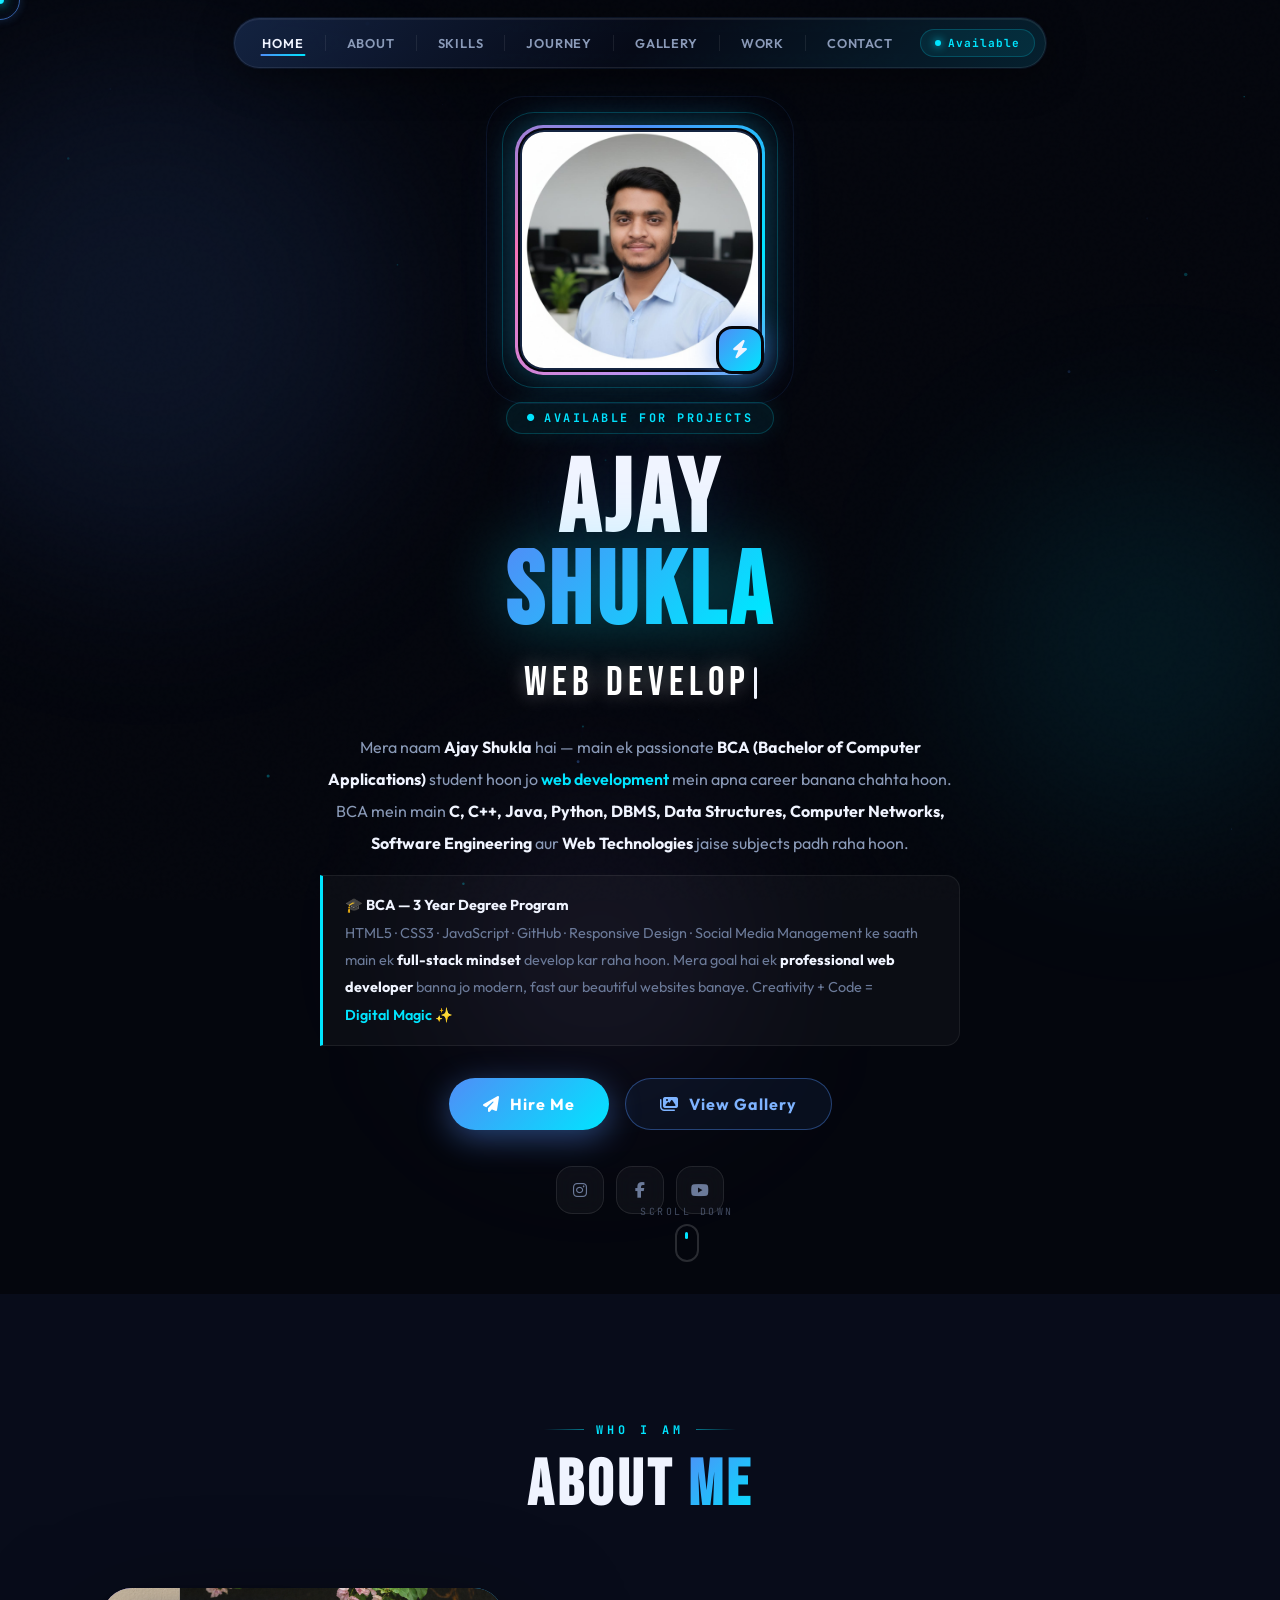
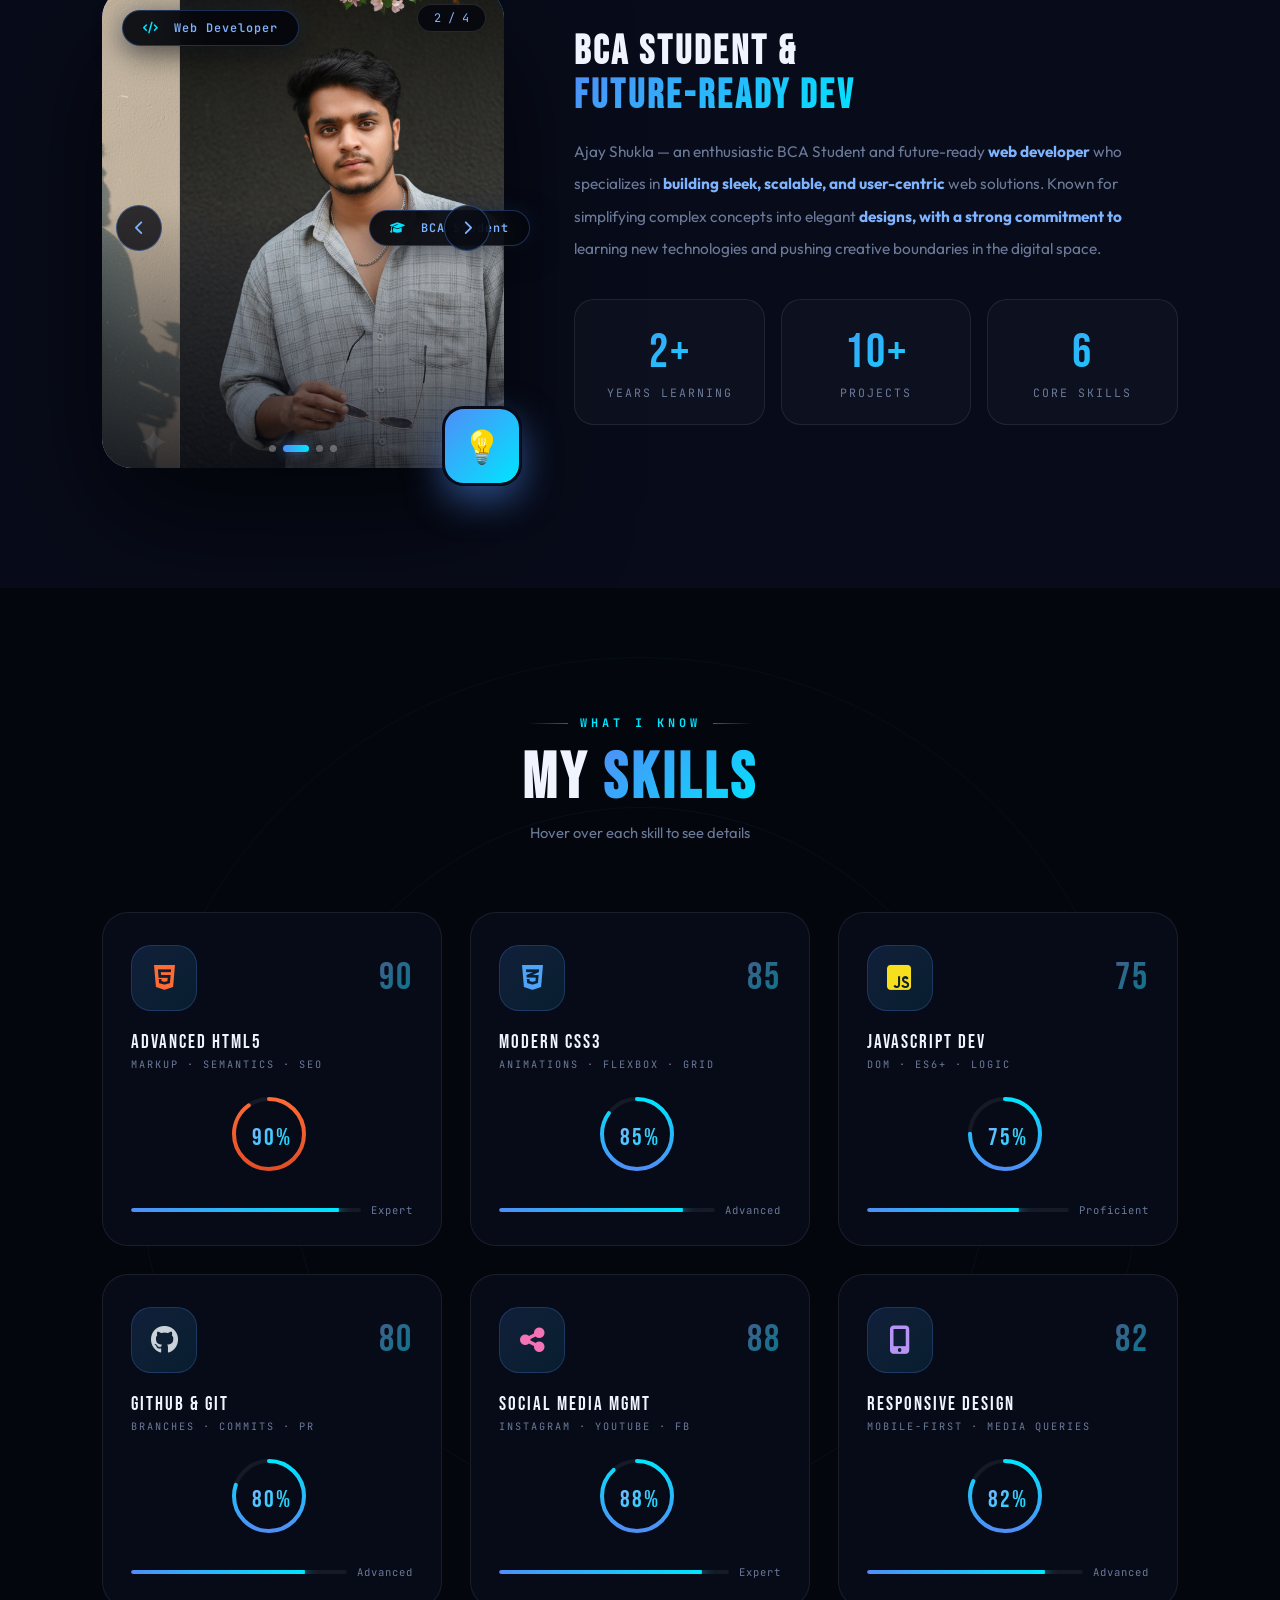
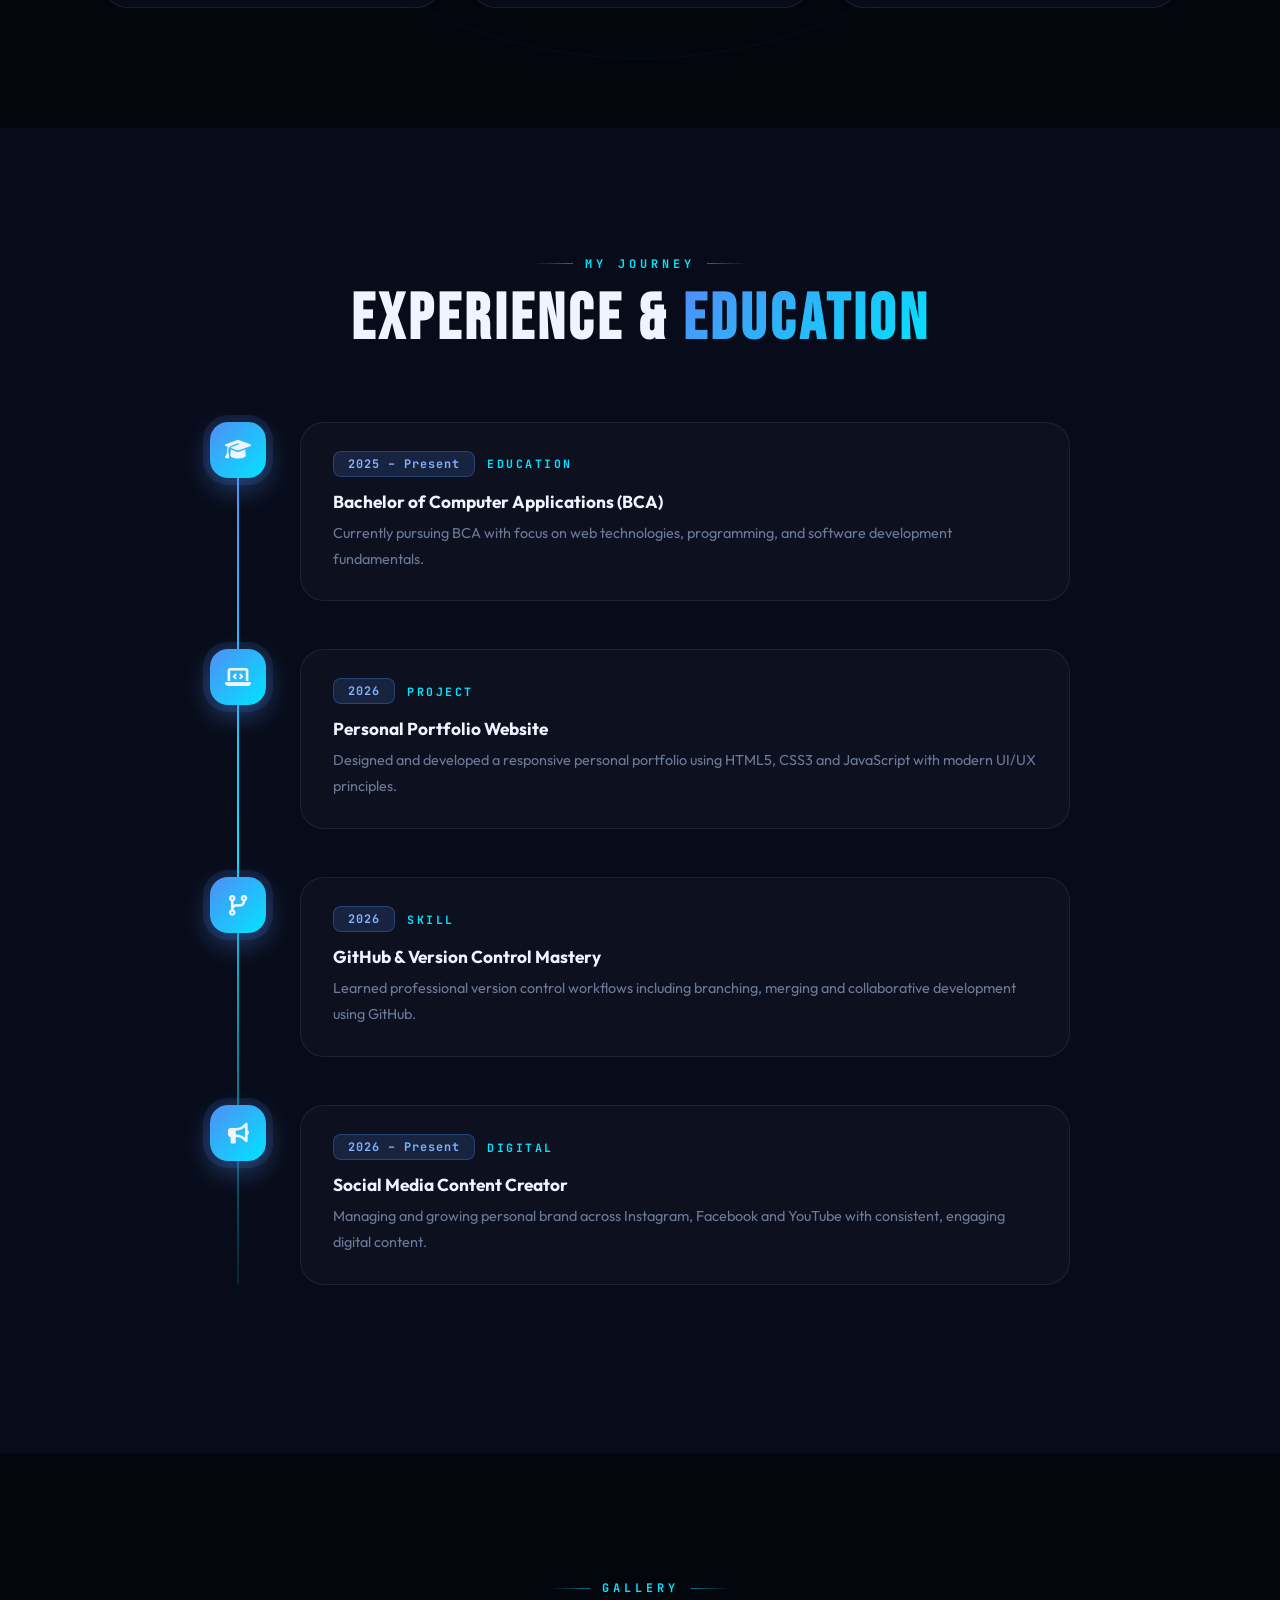
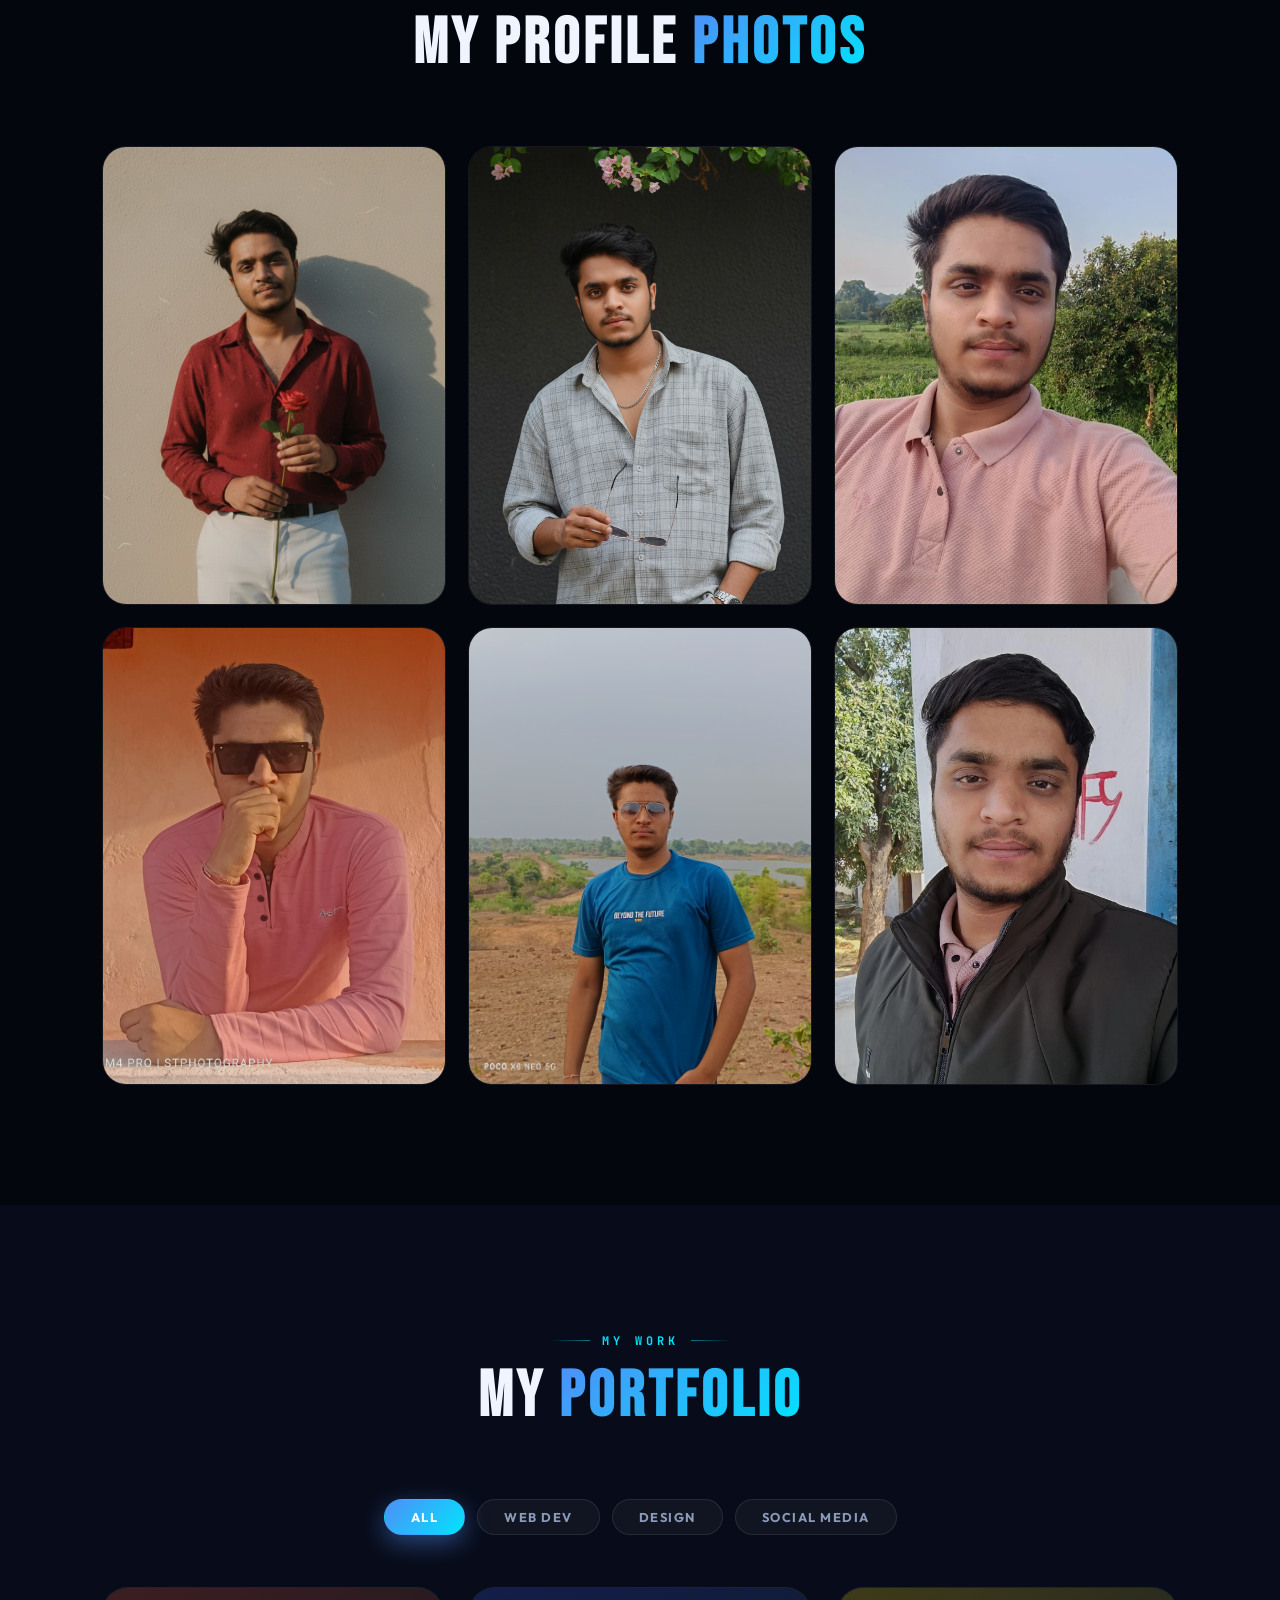
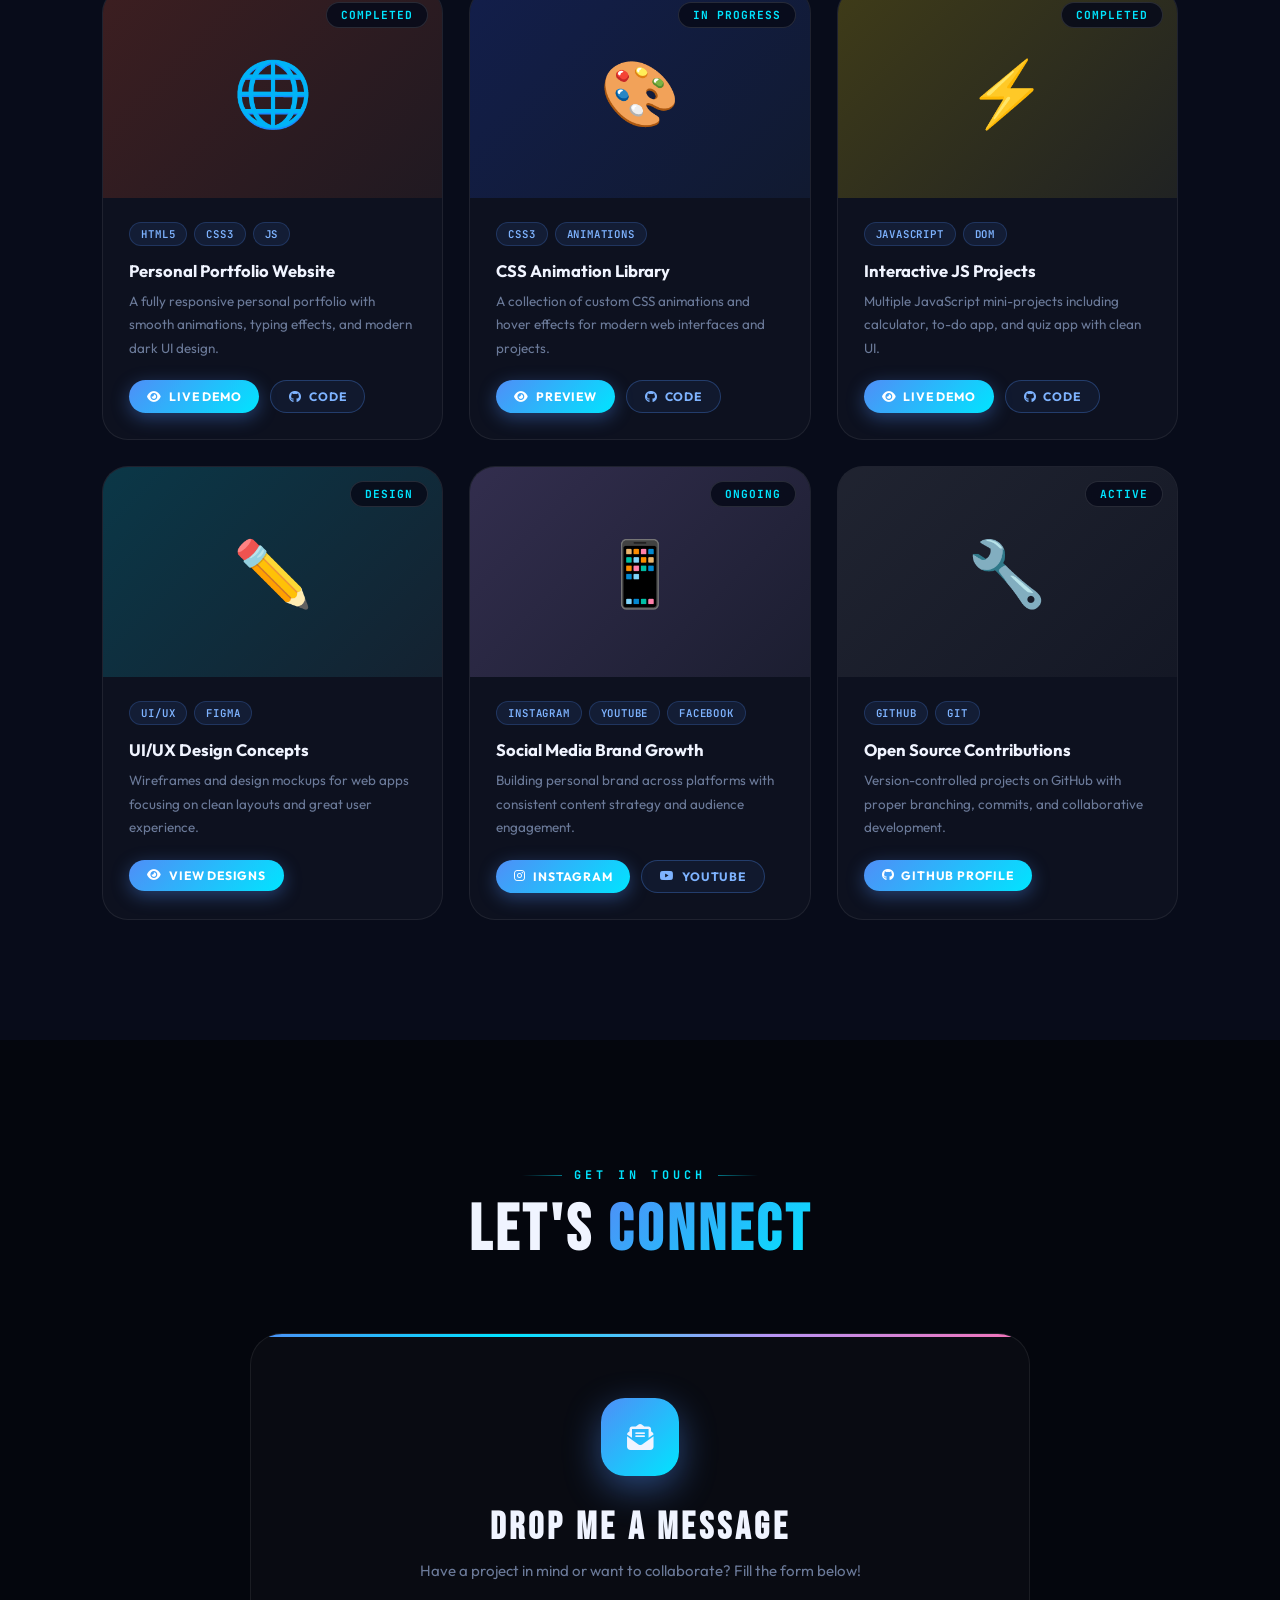
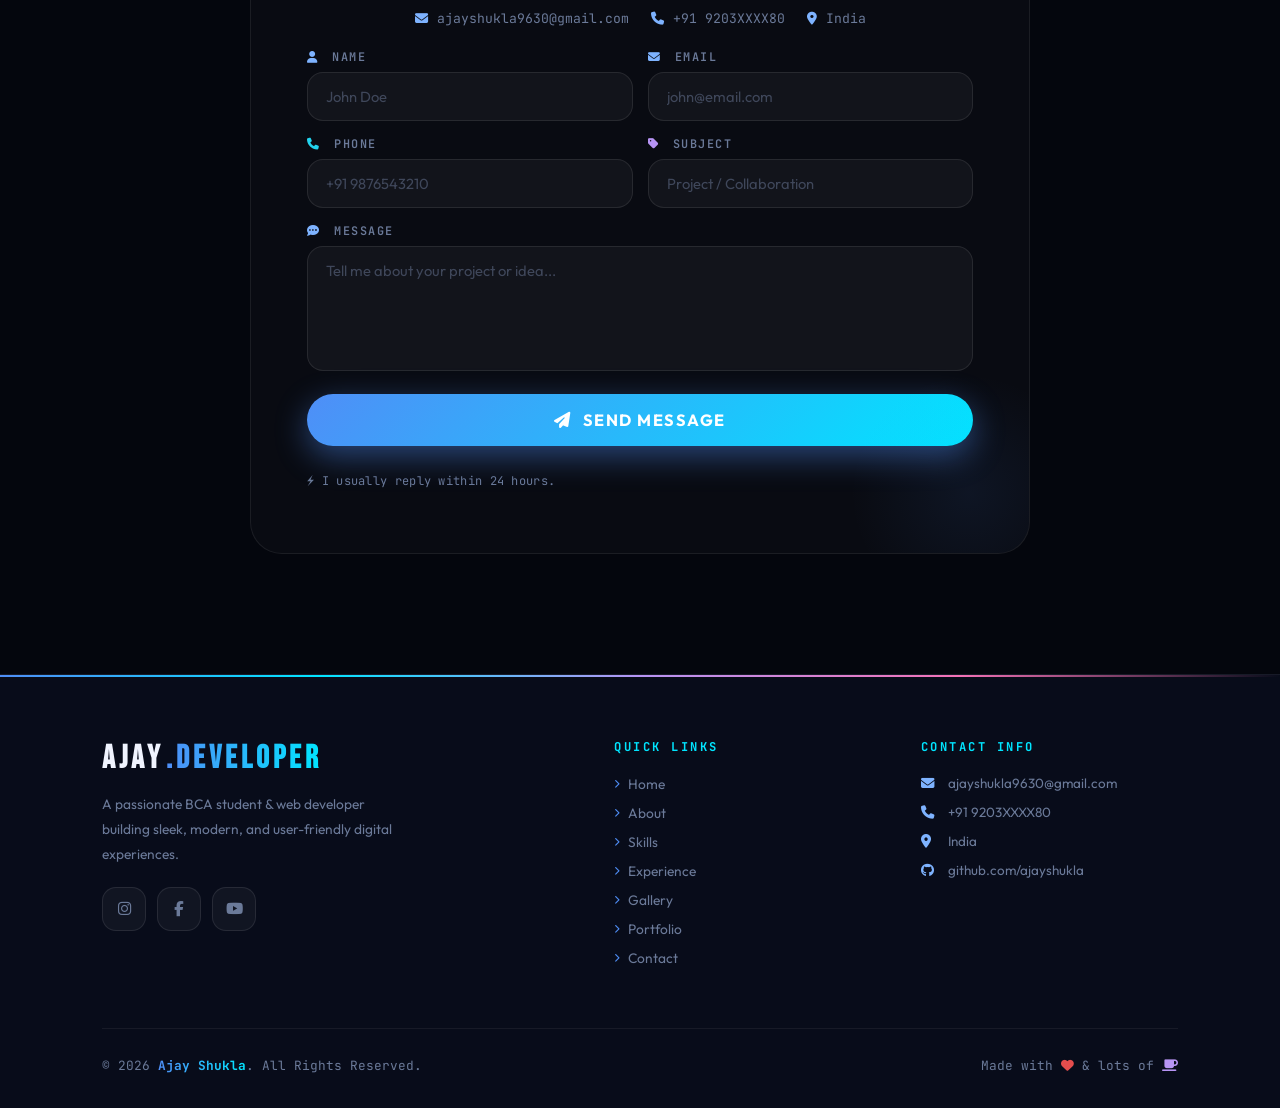
<file: public/index.html>
<!DOCTYPE html>
<html lang="hi">
<head>
<meta charset="UTF-8">
<meta name="viewport" content="width=device-width, initial-scale=1.0">
<title>Ajay Shukla | Web Developer</title>
<link rel="stylesheet" href="https://cdnjs.cloudflare.com/ajax/libs/font-awesome/6.4.0/css/all.min.css">
<link href="https://fonts.googleapis.com/css2?family=Clash+Display:wght@400;500;600;700&family=Cabinet+Grotesk:wght@300;400;500;700;800&family=JetBrains+Mono:wght@400;600&display=swap" rel="stylesheet">
<link href="https://fonts.googleapis.com/css2?family=Bebas+Neue&family=Outfit:wght@300;400;500;600;700;800&family=JetBrains+Mono:wght@400;600&display=swap" rel="stylesheet">

<style>
/* ============================================================
   ROOT & RESET
============================================================ */
:root{
  --ink:#04060d;
  --ink2:#080c1a;
  --ink3:#0d1228;
  --blue:#4f8ef7;
  --blue2:#7eb3ff;
  --cyan:#00e5ff;
  --cyan2:#22d3ee;
  --violet:#b794f4;
  --pink:#f472b6;
  --white:#f0f4ff;
  --muted:#6b7a99;
  --muted2:#8a9ab8;
  --glass:rgba(255,255,255,0.025);
  --glass2:rgba(255,255,255,0.05);
  --gb:rgba(255,255,255,0.07);
  --glow-blue:rgba(79,142,247,0.4);
  --glow-cyan:rgba(0,229,255,0.35);
}
*{margin:0;padding:0;box-sizing:border-box;}
html{scroll-behavior:smooth;}
body{
  background:var(--ink);
  color:var(--white);
  font-family:'Outfit',sans-serif;
  overflow-x:hidden;
}

/* ============================================================
   CANVAS BACKGROUND
============================================================ */
#bgCanvas{
  position:fixed;inset:0;
  z-index:0;pointer-events:none;
  opacity:0.55;
}

body::after{
  content:'';position:fixed;inset:0;
  background-image:url("data:image/svg+xml,%3Csvg viewBox='0 0 256 256' xmlns='http://www.w3.org/2000/svg'%3E%3Cfilter id='noise'%3E%3CfeTurbulence type='fractalNoise' baseFrequency='0.9' numOctaves='4' stitchTiles='stitch'/%3E%3C/filter%3E%3Crect width='100%25' height='100%25' filter='url(%23noise)' opacity='0.035'/%3E%3C/svg%3E");
  pointer-events:none;z-index:1;opacity:0.4;
}

/* ============================================================
   CURSOR
============================================================ */
.cur-dot{
  position:fixed;width:8px;height:8px;
  background:var(--cyan);border-radius:50%;
  pointer-events:none;z-index:9999;
  transform:translate(-50%,-50%);
  transition:width .2s,height .2s,background .2s;
  box-shadow:0 0 12px var(--cyan),0 0 24px rgba(0,229,255,.4);
  mix-blend-mode:screen;
}
.cur-ring{
  position:fixed;width:40px;height:40px;
  border:1.5px solid rgba(79,142,247,.65);
  border-radius:50%;
  pointer-events:none;z-index:9998;
  transform:translate(-50%,-50%);
  transition:width .3s,height .3s,border-color .3s;
  box-shadow:0 0 10px rgba(79,142,247,.2),inset 0 0 10px rgba(79,142,247,.08);
}
.cur-dot.hov{width:14px;height:14px;background:var(--blue);}
.cur-ring.hov{width:60px;height:60px;border-color:var(--cyan);}
::-webkit-scrollbar{width:4px;}
::-webkit-scrollbar-track{background:var(--ink2);}
::-webkit-scrollbar-thumb{background:linear-gradient(var(--blue),var(--cyan));border-radius:4px;}

/* ============================================================
   HEADER / NAV — Desktop Improved
============================================================ */
header{
  position:fixed;top:0;width:100%;
  display:flex;justify-content:center;align-items:center;
  padding:0 5%;z-index:500;
  transition:all .4s ease;
}
header.scrolled{
  background:rgba(4,6,13,.92);
  backdrop-filter:blur(30px);
  border-bottom:1px solid rgba(255,255,255,.06);
  box-shadow:0 4px 60px rgba(0,0,0,.6);
}

.nav-pill{
  display:flex;align-items:center;gap:2px;
  background:rgba(8,12,26,.85);
  border:1px solid rgba(255,255,255,.09);
  border-radius:60px;padding:7px 10px;
  margin:18px 0;
  backdrop-filter:blur(30px);
  box-shadow:0 8px 40px rgba(0,0,0,.4),inset 0 1px 0 rgba(255,255,255,.07),0 0 0 1px rgba(79,142,247,.12);
  position:relative;
}
.nav-pill::before{
  content:'';position:absolute;inset:-1px;border-radius:60px;
  background:linear-gradient(135deg,rgba(79,142,247,.18),transparent 50%,rgba(0,229,255,.1));
  pointer-events:none;z-index:-1;
}
.nav-pill a{
  color:var(--muted2);text-decoration:none;
  font-family:'Outfit',sans-serif;
  font-size:.8rem;font-weight:600;letter-spacing:.8px;text-transform:uppercase;
  padding:9px 17px;border-radius:50px;
  transition:all .25s ease;white-space:nowrap;
  position:relative;
}
.nav-pill a::after{
  content:'';position:absolute;bottom:4px;left:50%;transform:translateX(-50%);
  width:0;height:2px;border-radius:2px;
  background:linear-gradient(90deg,var(--blue),var(--cyan));
  transition:.3s;
}
.nav-pill a:hover{color:var(--white);background:rgba(79,142,247,.1);}
.nav-pill a:hover::after,.nav-pill a.active::after{width:60%;}
.nav-pill a.active{color:var(--white);}
.nav-sep{width:1px;height:16px;background:rgba(255,255,255,.08);margin:0 2px;}
.nav-status{
  display:flex;align-items:center;gap:7px;
  background:rgba(0,229,255,.08);border:1px solid rgba(0,229,255,.2);
  border-radius:50px;padding:6px 14px;margin-left:8px;
  font-size:.7rem;color:var(--cyan);font-weight:700;letter-spacing:1px;
  font-family:'JetBrains Mono',monospace;
}
.nav-status span{width:6px;height:6px;background:var(--cyan);border-radius:50%;animation:blink 1.4s infinite;box-shadow:0 0 8px var(--cyan);}
@keyframes blink{0%,100%{opacity:1;}50%{opacity:.2;}}

.hamburger{
  display:none;flex-direction:column;gap:5px;cursor:pointer;
  padding:8px;border-radius:12px;
  border:1px solid rgba(255,255,255,.08);background:rgba(8,12,26,.8);
  backdrop-filter:blur(16px);position:absolute;right:5%;
}
.hamburger span{display:block;width:22px;height:2px;background:var(--blue2);border-radius:2px;transition:.3s;}
.hamburger.active span:nth-child(1){transform:rotate(45deg) translate(5px,5px);}
.hamburger.active span:nth-child(2){opacity:0;}
.hamburger.active span:nth-child(3){transform:rotate(-45deg) translate(5px,-5px);}

/* ============================================================
   REVEAL ANIMATION SYSTEM
============================================================ */
.reveal{
  opacity:0;
  transform:translateY(40px);
  transition:opacity .8s cubic-bezier(.16,1,.3,1), transform .8s cubic-bezier(.16,1,.3,1);
}
.reveal.revealed{opacity:1;transform:translateY(0);}
.reveal-left{opacity:0;transform:translateX(-50px);transition:opacity .8s cubic-bezier(.16,1,.3,1),transform .8s cubic-bezier(.16,1,.3,1);}
.reveal-left.revealed{opacity:1;transform:translateX(0);}
.reveal-right{opacity:0;transform:translateX(50px);transition:opacity .8s cubic-bezier(.16,1,.3,1),transform .8s cubic-bezier(.16,1,.3,1);}
.reveal-right.revealed{opacity:1;transform:translateX(0);}
.reveal-scale{opacity:0;transform:scale(.85);transition:opacity .8s cubic-bezier(.16,1,.3,1),transform .8s cubic-bezier(.16,1,.3,1);}
.reveal-scale.revealed{opacity:1;transform:scale(1);}
.d1{transition-delay:.1s!important;}
.d2{transition-delay:.2s!important;}
.d3{transition-delay:.3s!important;}
.d4{transition-delay:.4s!important;}
.d5{transition-delay:.5s!important;}
.d6{transition-delay:.6s!important;}

/* ============================================================
   HERO — Desktop Optimized
============================================================ */
.hero{
  min-height:100vh;
  display:flex;flex-direction:column;
  align-items:center;justify-content:center;
  text-align:center;padding:130px 8% 80px;
  position:relative;z-index:2;
}

/* Floating orbs */
.orb{
  position:absolute;border-radius:50%;pointer-events:none;
  filter:blur(90px);animation:orbFloat 8s ease-in-out infinite;
}
.orb-1{width:500px;height:500px;background:rgba(79,142,247,.1);top:5%;left:-8%;animation-delay:0s;}
.orb-2{width:380px;height:380px;background:rgba(0,229,255,.08);top:35%;right:-5%;animation-delay:-3s;}
.orb-3{width:300px;height:300px;background:rgba(183,148,244,.07);bottom:15%;left:35%;animation-delay:-5s;}
@keyframes orbFloat{0%,100%{transform:translateY(0) scale(1);}50%{transform:translateY(-30px) scale(1.05);}}

/* ============================================================
   PHOTO — ALWAYS VISIBLE (No box open effect)
============================================================ */
.photo-container{
  position:relative;
  width:240px;height:240px;
  margin-bottom:32px;
}

/* Outer glow pulsing rings */
.photo-pulse-ring{
  position:absolute;inset:-18px;border-radius:32px;
  border:1.5px solid rgba(0,229,255,.22);
  animation:boxRingPop 2.5s ease-in-out infinite;
  z-index:0;pointer-events:none;
}
.photo-pulse-ring2{
  position:absolute;inset:-34px;border-radius:38px;
  border:1px solid rgba(79,142,247,.1);
  animation:boxRingPop 2.5s ease-in-out infinite .7s;
  z-index:0;pointer-events:none;
}
@keyframes boxRingPop{0%,100%{transform:scale(.97);opacity:.4;}50%{transform:scale(1.03);opacity:1;}}

/* spinning conic border */
.photo-ring{
  position:absolute;inset:-5px;border-radius:28px;z-index:0;
  background:conic-gradient(var(--blue) 0deg,var(--cyan) 90deg,var(--violet) 180deg,var(--pink) 270deg,var(--blue) 360deg);
  animation:boxRingSpin 4s linear infinite;
  box-shadow:0 0 32px rgba(0,229,255,.25),0 0 60px rgba(79,142,247,.14);
}
@keyframes boxRingSpin{to{transform:rotate(360deg);}}
.photo-ring-mask{
  position:absolute;inset:-2px;border-radius:26px;
  background:var(--ink);z-index:1;
}

/* PHOTO CARD — clean, always visible */
.photo-card{
  width:240px;height:240px;
  position:relative;z-index:2;
  border-radius:24px;overflow:hidden;
}

.photo-card img{
  width:100%;height:100%;object-fit:cover;display:block;
  border-radius:24px;
  border:2.5px solid rgba(79,142,247,.22);
  animation:heroFloat 6s ease-in-out infinite;
  box-shadow:0 20px 60px rgba(0,0,0,.5),0 0 40px rgba(79,142,247,.12);
}
@keyframes heroFloat{0%,100%{transform:translateY(0);}50%{transform:translateY(-10px);}}

/* hover shine effect on photo */
.photo-card::after{
  content:'';position:absolute;
  top:-50%;left:-70%;width:45%;height:200%;
  background:linear-gradient(105deg,transparent,rgba(255,255,255,.08),transparent);
  transform:skewX(-15deg);transition:.8s;z-index:3;pointer-events:none;
}
.photo-container:hover .photo-card::after{left:140%;}

/* glow on hover */
.photo-container:hover .photo-ring{
  box-shadow:0 0 50px rgba(0,229,255,.45),0 0 80px rgba(79,142,247,.25);
  animation-duration:2s;
}

/* badge */
.hero-badge{
  position:absolute;bottom:-4px;right:-4px;z-index:10;
  width:48px;height:48px;border-radius:16px;
  background:linear-gradient(135deg,var(--blue),var(--cyan));
  display:grid;place-items:center;font-size:1.15rem;
  border:3px solid var(--ink);
  box-shadow:0 0 28px rgba(79,142,247,.65);
  animation:badgePop 2.2s ease-in-out infinite;
}
@keyframes badgePop{0%,100%{transform:scale(1) rotate(0);}50%{transform:scale(1.12) rotate(5deg);}}

/* hero text */
.hero-tag{
  display:inline-flex;align-items:center;gap:8px;
  background:rgba(0,229,255,.07);border:1px solid rgba(0,229,255,.2);
  border-radius:50px;padding:7px 20px;
  font-size:.74rem;letter-spacing:2.5px;color:var(--cyan);font-weight:700;text-transform:uppercase;
  margin-bottom:22px;font-family:'JetBrains Mono',monospace;
  box-shadow:0 0 24px rgba(0,229,255,.1);
}
.hero-tag i{font-size:.45rem;animation:blink 1.2s infinite;}

.hero-name{
  font-family:'Bebas Neue',sans-serif;
  font-size:clamp(4rem,8vw,8rem);
  line-height:.9;letter-spacing:5px;
  margin-bottom:18px;
}
.hero-name .first{
  display:block;color:var(--white);
  text-shadow:0 0 80px rgba(79,142,247,.25);
}
.hero-name .last{
  display:block;
  background:linear-gradient(135deg,var(--blue) 0%,var(--cyan) 50%,var(--violet) 100%);
  -webkit-background-clip:text;-webkit-text-fill-color:transparent;background-clip:text;
  background-size:200%;animation:gradMove 5s ease infinite alternate;
  filter:drop-shadow(0 0 35px rgba(0,229,255,.4));
}
@keyframes gradMove{0%{background-position:0%;}100%{background-position:100%;}}

.hero-role{
  font-family:'Bebas Neue',sans-serif;
  font-size:clamp(1.8rem,3.2vw,2.8rem);
  font-weight:400;letter-spacing:5px;
  color:var(--white);
  margin-bottom:24px;min-height:3rem;
  display:flex;align-items:center;justify-content:center;
  text-shadow:0 0 30px rgba(255,255,255,.15);
}
#typingText{transition:color .3s;}
.tcursor{
  display:inline-block;width:3px;height:2rem;
  background:var(--white);margin-left:4px;border-radius:2px;
  animation:blink .75s step-end infinite;
}

.hero-desc{
  color:var(--muted2);line-height:2;font-size:1rem;
  max-width:640px;margin-bottom:32px;
  text-align:center;
}
.hero-desc b{color:var(--white);font-weight:700;}
.hero-desc .desc-highlight{
  display:inline-block;
  color:var(--cyan);font-weight:600;
}
.hero-desc-box{
  background:rgba(255,255,255,.03);
  border:1px solid rgba(255,255,255,.07);
  border-left:3px solid var(--cyan);
  border-radius:0 14px 14px 0;
  padding:16px 22px;
  margin-top:16px;
  text-align:left;
  font-size:.9rem;
  color:var(--muted);
  line-height:1.9;
}

/* MAGNETIC BUTTONS */
.hero-btns{display:flex;gap:16px;flex-wrap:wrap;margin-bottom:36px;justify-content:center;}
.mag-btn{
  display:inline-flex;align-items:center;gap:10px;
  padding:15px 34px;border-radius:50px;
  font-family:'Outfit',sans-serif;font-size:1rem;letter-spacing:1px;font-weight:700;
  text-decoration:none;transition:.3s;cursor:pointer;border:none;
  position:relative;overflow:hidden;
}
.mag-btn::before{
  content:'';position:absolute;inset:0;border-radius:50px;
  background:rgba(255,255,255,.15);
  transform:scaleX(0);transform-origin:left;transition:.4s ease;
}
.mag-btn:hover::before{transform:scaleX(1);}
.mag-btn-primary{
  background:linear-gradient(135deg,var(--blue),var(--cyan));color:white;
  box-shadow:0 8px 32px rgba(79,142,247,.45);
}
.mag-btn-primary:hover{transform:translateY(-5px);box-shadow:0 16px 44px rgba(79,142,247,.6);}
.mag-btn-ghost{
  border:1.5px solid rgba(79,142,247,.4);color:var(--blue2);
  background:rgba(79,142,247,.07);
}
.mag-btn-ghost:hover{background:rgba(79,142,247,.16);border-color:var(--blue);transform:translateY(-5px);box-shadow:0 12px 32px rgba(79,142,247,.22);}

.socials{display:flex;gap:12px;justify-content:center;}
.soc-a{
  width:48px;height:48px;
  border:1px solid rgba(255,255,255,.09);border-radius:16px;
  display:grid;place-items:center;color:var(--muted);
  background:rgba(255,255,255,.04);backdrop-filter:blur(10px);
  transition:.3s;text-decoration:none;font-size:1rem;
  position:relative;overflow:hidden;
}
.soc-a::before{
  content:'';position:absolute;inset:0;
  background:linear-gradient(135deg,var(--blue),var(--cyan));
  opacity:0;transition:.3s;border-radius:16px;
}
.soc-a i{position:relative;z-index:1;}
.soc-a:hover{color:white;border-color:transparent;transform:translateY(-6px) scale(1.1);box-shadow:0 12px 28px rgba(79,142,247,.45);}
.soc-a:hover::before{opacity:1;}

/* scroll indicator */
.scroll-hint{
  position:absolute;bottom:32px;left:50%;transform:translateX(-50%);
  display:flex;flex-direction:column;align-items:center;gap:6px;z-index:2;
}
.scroll-hint span{font-family:'JetBrains Mono',monospace;font-size:.62rem;letter-spacing:2.5px;color:var(--muted);text-transform:uppercase;opacity:.6;}
.scroll-mouse{
  width:24px;height:38px;border:2px solid rgba(255,255,255,.15);border-radius:12px;
  display:flex;justify-content:center;padding-top:6px;
  animation:mouseHover 2s ease-in-out infinite;
}
.scroll-wheel{width:3px;height:7px;background:var(--cyan);border-radius:3px;animation:wheelScroll 2s ease-in-out infinite;}
@keyframes mouseHover{0%,100%{transform:translateY(0);}50%{transform:translateY(5px);}}
@keyframes wheelScroll{0%{opacity:1;transform:translateY(0);}100%{opacity:0;transform:translateY(10px);}}

/* ============================================================
   SECTIONS COMMON — Desktop Improved
============================================================ */
section{padding:120px 8%;position:relative;z-index:2;}
.sec-head{text-align:center;margin-bottom:70px;}
.sec-eye{
  display:inline-flex;align-items:center;gap:12px;
  font-family:'JetBrains Mono',monospace;
  font-size:.74rem;letter-spacing:4px;color:var(--cyan);font-weight:700;text-transform:uppercase;margin-bottom:16px;
}
.sec-eye::before,.sec-eye::after{content:'';width:40px;height:1px;background:linear-gradient(90deg,transparent,var(--cyan));opacity:.5;}
.sec-eye::after{background:linear-gradient(90deg,var(--cyan),transparent);}
.sec-head h2{
  font-family:'Bebas Neue',sans-serif;
  font-size:clamp(2.8rem,5vw,4.5rem);letter-spacing:4px;text-transform:uppercase;
  line-height:1;
}
.sec-head h2 span{
  background:linear-gradient(135deg,var(--blue),var(--cyan));
  -webkit-background-clip:text;-webkit-text-fill-color:transparent;background-clip:text;
}
.sec-head p{color:var(--muted);font-size:.92rem;margin-top:12px;max-width:500px;margin-left:auto;margin-right:auto;}

/* ============================================================
   ABOUT — Desktop Improved
============================================================ */
#about{background:var(--ink2);}
.about-wrap{display:grid;grid-template-columns:1fr 1.5fr;gap:70px;align-items:center;max-width:1200px;margin:0 auto;}

.about-img-side{position:relative;}
.about-frame{
  position:relative;border-radius:30px;overflow:hidden;
  box-shadow:0 50px 120px rgba(0,0,0,.65);
}
.about-frame::before{
  content:'';position:absolute;inset:-3px;border-radius:32px;z-index:-1;
  background:conic-gradient(var(--blue),var(--cyan),var(--violet),var(--pink),var(--blue));
  animation:spinRing 7s linear infinite;
}
@keyframes spinRing{to{transform:rotate(360deg);}}

.about-carousel{position:relative;width:100%;height:480px;overflow:hidden;border-radius:28px;}
.car-track{display:flex;height:100%;transition:transform .6s cubic-bezier(.77,0,.18,1);}
.car-slide{min-width:100%;height:100%;position:relative;flex-shrink:0;}
.car-slide img{width:100%;height:100%;object-fit:cover;display:block;transition:.6s ease;}
.car-slide::after{
  content:'';position:absolute;inset:0;
  background:linear-gradient(to top,rgba(4,6,13,.75) 0%,transparent 55%);
  pointer-events:none;
}
.car-slide:hover img{transform:scale(1.04);}

.car-counter{
  position:absolute;top:16px;right:18px;z-index:10;
  background:rgba(4,6,13,.82);border:1px solid rgba(255,255,255,.12);
  border-radius:22px;padding:5px 16px;
  font-family:'JetBrains Mono',monospace;font-size:.74rem;color:var(--blue2);
  backdrop-filter:blur(14px);
}
.car-btn{
  position:absolute;top:50%;z-index:10;transform:translateY(-50%);
  width:46px;height:46px;border-radius:50%;border:1.5px solid rgba(79,142,247,.4);
  background:rgba(4,6,13,.78);color:var(--blue2);font-size:.9rem;
  display:grid;place-items:center;cursor:pointer;backdrop-filter:blur(12px);transition:.3s;
}
.car-btn:hover{background:linear-gradient(135deg,var(--blue),var(--cyan));color:white;border-color:transparent;box-shadow:0 6px 20px rgba(79,142,247,.5);}
.car-btn.prev{left:14px;}
.car-btn.next{right:14px;}
.car-dots{position:absolute;bottom:16px;left:50%;transform:translateX(-50%);z-index:10;display:flex;gap:7px;align-items:center;}
.car-dot{
  width:7px;height:7px;border-radius:50%;
  background:rgba(255,255,255,.3);border:none;cursor:pointer;transition:.3s;padding:0;
}
.car-dot.active{width:26px;border-radius:4px;background:linear-gradient(90deg,var(--blue),var(--cyan));box-shadow:0 0 12px rgba(79,142,247,.6);}

.abt-chip{
  position:absolute;z-index:5;
  background:rgba(4,6,13,.92);
  border:1px solid rgba(79,142,247,.3);
  border-radius:50px;padding:9px 20px;
  font-family:'JetBrains Mono',monospace;font-size:.74rem;font-weight:600;
  letter-spacing:1px;color:var(--blue2);
  backdrop-filter:blur(18px);
  box-shadow:0 8px 28px rgba(0,0,0,.55),0 0 22px rgba(79,142,247,.12);
  white-space:nowrap;
}
.abt-chip i{margin-right:7px;color:var(--cyan);}
.abt-chip.top{top:22px;left:20px;animation:chipUp 4s ease-in-out infinite;}
.abt-chip.mid{top:50%;right:-26px;transform:translateY(-50%);animation:chipMid 5s ease-in-out infinite;}
.abt-corner{
  position:absolute;bottom:-18px;right:-18px;
  width:80px;height:80px;
  background:linear-gradient(135deg,var(--blue),var(--cyan));
  border-radius:22px;display:grid;place-items:center;font-size:2rem;
  box-shadow:0 14px 36px rgba(79,142,247,.5);
  border:3px solid var(--ink2);
  animation:cornerWobble 3s ease-in-out infinite;z-index:6;
}
@keyframes chipUp{0%,100%{transform:translateY(0);}50%{transform:translateY(-8px);}}
@keyframes chipMid{0%,100%{transform:translateY(-50%);}50%{transform:translateY(calc(-50% - 8px));}}
@keyframes cornerWobble{0%,100%{transform:rotate(0) scale(1);}50%{transform:rotate(5deg) scale(1.08);}}

.abt-text h3{font-family:'Bebas Neue',sans-serif;font-size:2.5rem;letter-spacing:3px;margin-bottom:18px;line-height:1.1;}
.abt-text h3 span{background:linear-gradient(135deg,var(--blue),var(--cyan));-webkit-background-clip:text;-webkit-text-fill-color:transparent;background-clip:text;}
.abt-text p{color:var(--muted);line-height:2.1;font-size:.96rem;margin-bottom:34px;}
.abt-text p b{color:var(--blue2);}

.stats-grid{display:grid;grid-template-columns:repeat(3,1fr);gap:16px;}
.stat-card{
  background:rgba(255,255,255,.025);
  border:1px solid rgba(255,255,255,.08);
  border-radius:20px;padding:24px 16px;text-align:center;
  transition:.35s;position:relative;overflow:hidden;
}
.stat-card::before{
  content:'';position:absolute;inset:0;
  background:linear-gradient(135deg,rgba(79,142,247,.1),rgba(0,229,255,.06));
  opacity:0;transition:.35s;
}
.stat-card:hover{border-color:rgba(79,142,247,.4);transform:translateY(-6px);box-shadow:0 20px 44px rgba(79,142,247,.14);}
.stat-card:hover::before{opacity:1;}
.stat-num{font-family:'Bebas Neue',sans-serif;font-size:3rem;background:linear-gradient(135deg,var(--blue),var(--cyan));-webkit-background-clip:text;-webkit-text-fill-color:transparent;background-clip:text;letter-spacing:2px;}
.stat-lbl{color:var(--muted);font-size:.72rem;letter-spacing:2px;margin-top:4px;text-transform:uppercase;font-family:'JetBrains Mono',monospace;}

/* ============================================================
   SKILLS — Desktop Improved
============================================================ */
#skills{background:var(--ink);position:relative;overflow:hidden;}
#skills::before{
  content:'';position:absolute;width:700px;height:700px;
  border-radius:50%;border:1px solid rgba(79,142,247,.06);
  top:50%;left:50%;transform:translate(-50%,-50%);
  pointer-events:none;z-index:0;
  animation:skillRingPulse 6s ease-in-out infinite;
}
#skills::after{
  content:'';position:absolute;width:1000px;height:1000px;
  border-radius:50%;border:1px solid rgba(0,229,255,.04);
  top:50%;left:50%;transform:translate(-50%,-50%);
  pointer-events:none;z-index:0;
  animation:skillRingPulse 6s ease-in-out infinite .8s;
}
@keyframes skillRingPulse{0%,100%{opacity:.4;transform:translate(-50%,-50%) scale(1);}50%{opacity:1;transform:translate(-50%,-50%) scale(1.04);}}

.skills-wrap{
  display:grid;
  grid-template-columns:repeat(3,1fr);
  gap:28px;
  max-width:1100px;margin:0 auto;
  position:relative;z-index:2;
}

.sk-card{
  background:rgba(8,12,26,.92);
  border:1px solid rgba(255,255,255,.08);
  border-radius:26px;
  padding:0;
  transition:.45s cubic-bezier(.16,1,.3,1);
  position:relative;overflow:hidden;cursor:default;
}
.sk-card::before{
  content:'';position:absolute;top:0;left:0;right:0;height:2px;
  background:linear-gradient(90deg,var(--blue),var(--cyan));
  transform:scaleX(0);transform-origin:left;
  transition:.5s cubic-bezier(.16,1,.3,1);z-index:2;
}
.sk-card:hover::before{transform:scaleX(1);}
.sk-card::after{
  content:'';position:absolute;
  top:-50%;left:-70%;width:45%;height:200%;
  background:linear-gradient(105deg,transparent,rgba(255,255,255,.05),transparent);
  transform:skewX(-15deg);transition:.7s;z-index:1;pointer-events:none;
}
.sk-card:hover::after{left:140%;}
.sk-card:hover{
  border-color:rgba(79,142,247,.45);
  transform:translateY(-14px) scale(1.02);
  box-shadow:0 36px 80px rgba(79,142,247,.18),0 0 0 1px rgba(79,142,247,.18);
}

.sk-inner{padding:32px 28px 28px;position:relative;z-index:2;}
.sk-top{display:flex;align-items:center;justify-content:space-between;margin-bottom:20px;}

.sk-icon-wrap{position:relative;width:66px;height:66px;}
.sk-icon-ring{
  position:absolute;inset:0;border-radius:20px;
  background:conic-gradient(var(--blue),var(--cyan),var(--violet),var(--blue));
  opacity:0;
  animation:iconRingSpin 3s linear infinite;
  transition:opacity .4s;
}
@keyframes iconRingSpin{to{transform:rotate(360deg);}}
.sk-card:hover .sk-icon-ring{opacity:1;}
.sk-icon-mask{position:absolute;inset:2px;border-radius:18px;background:var(--ink2);z-index:1;}
.sk-icon{
  position:absolute;inset:0;z-index:2;
  background:linear-gradient(135deg,rgba(79,142,247,.15),rgba(0,229,255,.09));
  border:1px solid rgba(79,142,247,.24);
  border-radius:20px;
  display:grid;place-items:center;
  font-size:1.75rem;color:var(--blue2);
  transition:.45s;
}
.sk-card:hover .sk-icon{
  background:linear-gradient(135deg,var(--blue),var(--cyan));
  color:white;border-color:transparent;
  transform:rotate(8deg) scale(1.1);
  box-shadow:0 8px 26px rgba(79,142,247,.5);
}

.sk-pct{
  font-family:'Bebas Neue',sans-serif;
  font-size:2.4rem;letter-spacing:2px;line-height:1;
  background:linear-gradient(135deg,var(--blue2),var(--cyan));
  -webkit-background-clip:text;-webkit-text-fill-color:transparent;background-clip:text;
  transition:.4s;opacity:.5;
}
.sk-card:hover .sk-pct{opacity:1;}

.sk-name{font-family:'Bebas Neue',sans-serif;font-size:1.2rem;letter-spacing:2px;color:var(--white);margin-bottom:4px;}
.sk-sub{font-family:'JetBrains Mono',monospace;font-size:.64rem;letter-spacing:2px;color:var(--muted);text-transform:uppercase;margin-bottom:18px;}

.sk-ring-wrap{display:flex;justify-content:center;margin-bottom:18px;}
.sk-ring{width:96px;height:96px;position:relative;display:flex;align-items:center;justify-content:center;}
.sk-ring svg{position:absolute;top:0;left:0;transform:rotate(-90deg);}
.sk-ring-bg{fill:none;stroke:rgba(255,255,255,.06);stroke-width:4;}
.sk-ring-prog{
  fill:none;stroke-width:4;stroke-linecap:round;
  stroke:url(#skillGrad);
  stroke-dasharray:220;
  stroke-dashoffset:220;
  transition:stroke-dashoffset 1.8s cubic-bezier(.16,1,.3,1);
}
.sk-ring-inner{
  font-family:'Bebas Neue',sans-serif;font-size:1.5rem;letter-spacing:2px;
  background:linear-gradient(135deg,var(--blue2),var(--cyan));
  -webkit-background-clip:text;-webkit-text-fill-color:transparent;background-clip:text;z-index:1;
}

.sk-bar-row{display:flex;align-items:center;gap:10px;}
.sk-bar-bg{flex:1;height:4px;background:rgba(255,255,255,.06);border-radius:4px;overflow:hidden;position:relative;}
.sk-bar{
  height:100%;background:linear-gradient(90deg,var(--blue),var(--cyan));
  border-radius:4px;width:0;transition:width 1.8s cubic-bezier(.16,1,.3,1);position:relative;
}
.sk-bar::after{
  content:'';position:absolute;right:-1px;top:50%;transform:translateY(-50%);
  width:9px;height:9px;border-radius:50%;background:var(--cyan);box-shadow:0 0 14px var(--cyan);
  opacity:0;transition:opacity .3s .6s;
}
.sk-card.skill-animated .sk-bar::after{opacity:1;}
.sk-bar-lbl{font-family:'JetBrains Mono',monospace;font-size:.66rem;color:var(--muted);letter-spacing:1px;white-space:nowrap;}

.sk-card[data-skill="html"] .sk-icon{color:#ff6b35;}
.sk-card[data-skill="html"]:hover .sk-icon{background:linear-gradient(135deg,#e44d26,#ff6b35);}
.sk-card[data-skill="html"] .sk-ring-prog{stroke:url(#skillGradHtml);}
.sk-card[data-skill="css"] .sk-icon{color:#4ea4f7;}
.sk-card[data-skill="css"]:hover .sk-icon{background:linear-gradient(135deg,#264de4,#4ea4f7);}
.sk-card[data-skill="js"] .sk-icon{color:#f7df1e;}
.sk-card[data-skill="js"]:hover .sk-icon{background:linear-gradient(135deg,#c8a000,#f7df1e);color:#000;}
.sk-card[data-skill="github"] .sk-icon{color:#c9d1d9;}
.sk-card[data-skill="github"]:hover .sk-icon{background:linear-gradient(135deg,#333,#666);}
.sk-card[data-skill="social"] .sk-icon{color:var(--pink);}
.sk-card[data-skill="social"]:hover .sk-icon{background:linear-gradient(135deg,#c026d3,var(--pink));}
.sk-card[data-skill="responsive"] .sk-icon{color:var(--violet);}
.sk-card[data-skill="responsive"]:hover .sk-icon{background:linear-gradient(135deg,#7c3aed,var(--violet));}

/* ============================================================
   EXPERIENCE
============================================================ */
#experience{background:var(--ink2);}
.tl-wrap{max-width:860px;margin:0 auto;position:relative;}
.tl-wrap::before{
  content:'';position:absolute;left:27px;top:0;bottom:0;width:2px;
  background:linear-gradient(to bottom,var(--blue),var(--cyan),rgba(0,229,255,.1));
}
.tl-item{display:flex;gap:34px;margin-bottom:48px;}
.tl-dot{
  flex-shrink:0;width:56px;height:56px;
  background:linear-gradient(135deg,var(--blue),var(--cyan));
  border-radius:18px;display:grid;place-items:center;font-size:1.3rem;
  box-shadow:0 0 0 7px rgba(79,142,247,.12),0 10px 28px rgba(79,142,247,.4);
  position:relative;z-index:2;
  animation:dotPulseGlow 3s ease-in-out infinite;
}
@keyframes dotPulseGlow{0%,100%{box-shadow:0 0 0 7px rgba(79,142,247,.12),0 10px 28px rgba(79,142,247,.4);}50%{box-shadow:0 0 0 12px rgba(79,142,247,.06),0 10px 34px rgba(79,142,247,.55);}}
.tl-body{
  background:rgba(255,255,255,.025);
  border:1px solid rgba(255,255,255,.07);
  border-radius:24px;padding:28px 32px;flex:1;transition:.35s;
  position:relative;overflow:hidden;
}
.tl-body::before{
  content:'';position:absolute;top:0;left:0;right:0;height:2px;
  background:linear-gradient(90deg,var(--blue),var(--cyan),transparent);
  transform:scaleX(0);transform-origin:left;transition:.4s;
}
.tl-body:hover::before{transform:scaleX(1);}
.tl-body:hover{background:rgba(79,142,247,.06);border-color:rgba(79,142,247,.28);transform:translateX(10px);box-shadow:0 18px 44px rgba(79,142,247,.12);}
.tl-meta{display:flex;align-items:center;gap:12px;margin-bottom:14px;flex-wrap:wrap;}
.tl-year{
  background:rgba(79,142,247,.15);border:1px solid rgba(79,142,247,.3);
  border-radius:8px;padding:4px 14px;font-size:.74rem;color:var(--blue2);
  font-weight:700;letter-spacing:1px;font-family:'JetBrains Mono',monospace;
}
.tl-type{font-size:.72rem;letter-spacing:2.5px;color:var(--cyan);text-transform:uppercase;font-weight:700;font-family:'JetBrains Mono',monospace;}
.tl-body h4{font-family:'Outfit',sans-serif;font-size:1.08rem;font-weight:700;margin-bottom:9px;}
.tl-body p{color:var(--muted);font-size:.9rem;line-height:1.8;}

/* ============================================================
   GALLERY — Desktop Improved
============================================================ */
#projects{background:var(--ink);}
.gal-grid{
  display:grid;grid-template-columns:repeat(3,1fr);
  gap:22px;max-width:1200px;margin:0 auto;
}
.gal-item{
  position:relative;border-radius:24px;overflow:hidden;
  border:1px solid rgba(255,255,255,.07);cursor:pointer;transition:.45s;
  aspect-ratio:3/4;
}
.gal-item img{width:100%;height:100%;object-fit:cover;display:block;transition:.7s ease;filter:brightness(.88) saturate(1.1);}
.gal-ov{
  position:absolute;inset:0;
  background:linear-gradient(to top,rgba(4,6,13,.95) 0%,rgba(4,6,13,.15) 55%,transparent);
  opacity:0;transition:.45s;
  display:flex;flex-direction:column;align-items:center;justify-content:flex-end;
  padding:30px;text-align:center;
}
.gal-item:hover .gal-ov{opacity:1;}
.gal-item:hover img{transform:scale(1.1);filter:brightness(.6) saturate(1.5);}
.gal-item:hover{border-color:rgba(79,142,247,.55);box-shadow:0 0 55px rgba(79,142,247,.22),0 28px 65px rgba(0,0,0,.55);}
.gal-ic{
  width:56px;height:56px;
  background:linear-gradient(135deg,var(--blue),var(--cyan));
  border-radius:50%;display:grid;place-items:center;font-size:1.05rem;
  margin-bottom:11px;transform:translateY(16px) scale(.8);
  transition:.4s .08s;box-shadow:0 0 34px rgba(79,142,247,.75);
}
.gal-item:hover .gal-ic{transform:translateY(0) scale(1);}
.gal-lbl{font-family:'Outfit',sans-serif;font-size:.9rem;font-weight:700;letter-spacing:1.5px;color:white;transform:translateY(10px);transition:.4s .12s;text-transform:uppercase;}
.gal-item:hover .gal-lbl{transform:translateY(0);}

/* ============================================================
   PORTFOLIO — Desktop Improved
============================================================ */
#portfolio{background:var(--ink2);}
.port-filter{display:flex;gap:12px;justify-content:center;flex-wrap:wrap;margin-bottom:52px;}
.pf-btn{
  font-family:'Outfit',sans-serif;font-size:.8rem;font-weight:700;letter-spacing:1.5px;
  text-transform:uppercase;padding:9px 26px;border-radius:50px;
  border:1.5px solid rgba(255,255,255,.09);
  background:rgba(255,255,255,.04);color:var(--muted2);cursor:pointer;transition:.3s;
}
.pf-btn:hover,.pf-btn.active{
  background:linear-gradient(135deg,var(--blue),var(--cyan));
  border-color:transparent;color:white;
  box-shadow:0 8px 24px rgba(79,142,247,.45);
}
.port-grid{display:grid;grid-template-columns:repeat(3,1fr);gap:26px;max-width:1200px;margin:0 auto;}
.p-card{
  background:rgba(255,255,255,.025);
  border:1px solid rgba(255,255,255,.07);
  border-radius:26px;overflow:hidden;transition:.45s;position:relative;
}
.p-card:hover{
  border-color:rgba(79,142,247,.55);
  transform:translateY(-12px);
  box-shadow:0 36px 80px rgba(79,142,247,.17);
}
.p-thumb{position:relative;height:210px;overflow:hidden;}
.p-bg{width:100%;height:100%;display:flex;align-items:center;justify-content:center;font-size:4rem;transition:.6s;}
.p-bg.html{background:linear-gradient(135deg,rgba(228,77,38,.22),rgba(255,120,60,.08));}
.p-bg.css{background:linear-gradient(135deg,rgba(38,77,228,.22),rgba(60,130,255,.08));}
.p-bg.js{background:linear-gradient(135deg,rgba(240,210,0,.22),rgba(255,240,80,.08));}
.p-bg.social{background:linear-gradient(135deg,rgba(183,148,244,.22),rgba(200,180,255,.08));}
.p-bg.design{background:linear-gradient(135deg,rgba(0,229,255,.18),rgba(100,230,255,.08));}
.p-bg.github{background:linear-gradient(135deg,rgba(255,255,255,.08),rgba(150,150,150,.05));}
.p-card:hover .p-bg{transform:scale(1.1);}
.p-badge{
  position:absolute;top:14px;right:14px;
  background:rgba(8,12,26,.9);border:1px solid rgba(255,255,255,.12);
  border-radius:22px;padding:5px 14px;
  font-family:'JetBrains Mono',monospace;font-size:.7rem;font-weight:700;
  letter-spacing:1px;text-transform:uppercase;color:var(--cyan);backdrop-filter:blur(14px);
}
.p-body{padding:24px 26px 26px;}
.p-tags{display:flex;gap:7px;flex-wrap:wrap;margin-bottom:14px;}
.p-tag{
  font-family:'JetBrains Mono',monospace;font-size:.67rem;font-weight:600;letter-spacing:.8px;
  text-transform:uppercase;padding:4px 11px;border-radius:20px;
  background:rgba(79,142,247,.1);border:1px solid rgba(79,142,247,.22);color:var(--blue2);
}
.p-body h4{font-family:'Outfit',sans-serif;font-size:1.04rem;font-weight:700;margin-bottom:9px;color:var(--white);}
.p-body p{color:var(--muted);font-size:.84rem;line-height:1.75;margin-bottom:20px;}
.p-links{display:flex;gap:11px;}
.p-lnk{
  display:inline-flex;align-items:center;gap:7px;
  font-family:'Outfit',sans-serif;font-size:.76rem;font-weight:700;letter-spacing:.8px;
  text-transform:uppercase;text-decoration:none;padding:8px 18px;border-radius:30px;transition:.3s;
}
.p-lnk.prime{background:linear-gradient(135deg,var(--blue),var(--cyan));color:white;box-shadow:0 5px 18px rgba(79,142,247,.38);}
.p-lnk.prime:hover{box-shadow:0 10px 28px rgba(79,142,247,.58);transform:translateY(-3px);}
.p-lnk.ghost{border:1.5px solid rgba(79,142,247,.3);color:var(--blue2);background:rgba(79,142,247,.07);}
.p-lnk.ghost:hover{background:rgba(79,142,247,.16);border-color:var(--blue);}
.p-card[data-cat].hidden{display:none;}
@keyframes fadeInUp{from{opacity:0;transform:translateY(24px);}to{opacity:1;transform:translateY(0);}}

/* ============================================================
   CONTACT — Desktop Improved
============================================================ */
#contact{background:var(--ink);}
.con-wrap{max-width:780px;margin:0 auto;text-align:center;}
.con-card{
  background:rgba(255,255,255,.025);
  border:1px solid rgba(255,255,255,.07);
  border-radius:32px;padding:64px 56px;position:relative;overflow:hidden;
}
.con-card::before{content:'';position:absolute;top:0;left:0;right:0;height:3px;background:linear-gradient(90deg,var(--blue),var(--cyan),var(--violet),var(--pink));}
.con-card::after{content:'';position:absolute;bottom:-60px;right:-60px;width:240px;height:240px;border-radius:50%;background:radial-gradient(circle,rgba(79,142,247,.08),transparent 70%);pointer-events:none;}
.con-icon{width:78px;height:78px;background:linear-gradient(135deg,var(--blue),var(--cyan));border-radius:24px;display:grid;place-items:center;margin:0 auto 28px;font-size:1.65rem;box-shadow:0 12px 36px rgba(79,142,247,.45);}
.con-card h3{font-family:'Bebas Neue',sans-serif;font-size:2.4rem;letter-spacing:4px;margin-bottom:10px;text-transform:uppercase;}
.con-card>p{color:var(--muted);font-size:.94rem;margin-bottom:30px;}
.con-info{display:flex;gap:22px;justify-content:center;flex-wrap:wrap;margin-bottom:8px;}
.cinfo{display:flex;align-items:center;gap:9px;font-size:.82rem;color:var(--muted);font-family:'JetBrains Mono',monospace;}
.cinfo i{color:var(--blue2);}
.con-form{display:flex;flex-direction:column;gap:15px;text-align:left;margin-top:22px;}
.f-row{display:grid;grid-template-columns:1fr 1fr;gap:15px;}
.f-grp{display:flex;flex-direction:column;gap:7px;}
.f-grp label{font-family:'JetBrains Mono',monospace;font-size:.74rem;letter-spacing:1.5px;color:var(--muted);font-weight:600;text-transform:uppercase;}
.f-grp input,.f-grp textarea{
  background:rgba(255,255,255,.04);border:1px solid rgba(255,255,255,.09);
  border-radius:16px;padding:14px 18px;color:var(--white);
  font-family:'Outfit',sans-serif;font-size:.92rem;outline:none;transition:.3s;resize:none;
}
.f-grp input::placeholder,.f-grp textarea::placeholder{color:rgba(107,122,153,.5);}
.f-grp input:focus,.f-grp textarea:focus{
  border-color:rgba(79,142,247,.58);background:rgba(79,142,247,.07);
  box-shadow:0 0 0 3px rgba(79,142,247,.14);
}
.f-submit{
  display:inline-flex;align-items:center;gap:11px;justify-content:center;
  padding:16px 40px;background:linear-gradient(135deg,var(--blue),var(--cyan));
  color:white;border:none;border-radius:50px;cursor:pointer;
  font-weight:700;font-family:'Outfit',sans-serif;font-size:1.02rem;
  letter-spacing:1.5px;text-transform:uppercase;
  box-shadow:0 10px 32px rgba(79,142,247,.45);transition:.3s;width:100%;margin-top:8px;
  position:relative;overflow:hidden;
}
.f-submit::before{content:'';position:absolute;inset:0;background:rgba(255,255,255,.15);transform:scaleX(0);transform-origin:left;transition:.5s;}
.f-submit:hover::before{transform:scaleX(1);}
.f-submit:hover{transform:translateY(-3px);box-shadow:0 16px 44px rgba(79,142,247,.6);}
.f-note{font-size:.75rem;color:var(--muted);margin-top:12px;font-family:'JetBrains Mono',monospace;letter-spacing:.3px;}

/* ============================================================
   FOOTER — Desktop Improved
============================================================ */
footer{
  position:relative;z-index:2;
  background:var(--ink2);
  border-top:1px solid rgba(255,255,255,.06);
  padding:64px 8% 34px;
}
footer::before{
  content:'';position:absolute;top:0;left:0;right:0;height:2px;
  background:linear-gradient(90deg,var(--blue),var(--cyan),var(--violet),var(--pink),transparent);
}
.ft-inner{max-width:1200px;margin:0 auto;display:grid;grid-template-columns:1.8fr 1fr 1fr;gap:50px;margin-bottom:50px;}
.ft-brand .ft-logo{font-family:'Bebas Neue',sans-serif;font-weight:700;font-size:2rem;letter-spacing:4px;color:var(--white);margin-bottom:14px;display:flex;align-items:center;gap:2px;}
.ft-brand .ft-logo span{background:linear-gradient(90deg,var(--blue),var(--cyan));-webkit-background-clip:text;-webkit-text-fill-color:transparent;background-clip:text;}
.ft-brand p{color:var(--muted);font-size:.86rem;line-height:1.8;max-width:300px;}
.ft-soc{display:flex;gap:11px;margin-top:20px;}
.ft-soc a{
  width:44px;height:44px;border:1px solid rgba(255,255,255,.09);border-radius:14px;
  display:grid;place-items:center;color:var(--muted);background:rgba(255,255,255,.04);
  transition:.3s;text-decoration:none;font-size:.95rem;position:relative;overflow:hidden;
}
.ft-soc a::before{content:'';position:absolute;inset:0;background:linear-gradient(135deg,var(--blue),var(--cyan));opacity:0;transition:.3s;}
.ft-soc a i{position:relative;z-index:1;}
.ft-soc a:hover{color:white;border-color:transparent;transform:translateY(-4px);box-shadow:0 10px 24px rgba(79,142,247,.45);}
.ft-soc a:hover::before{opacity:1;}
.ft-col h5{font-family:'JetBrains Mono',monospace;font-size:.76rem;letter-spacing:2.5px;color:var(--cyan);font-weight:700;text-transform:uppercase;margin-bottom:20px;}
.ft-col ul{list-style:none;}
.ft-col ul li{margin-bottom:11px;}
.ft-col ul li a{color:var(--muted);text-decoration:none;font-size:.86rem;transition:.3s;display:flex;align-items:center;gap:8px;}
.ft-col ul li a:hover{color:var(--blue2);padding-left:5px;}
.ft-col ul li a i{font-size:.55rem;color:var(--blue);}
.ft-ci{display:flex;align-items:center;gap:11px;margin-bottom:13px;color:var(--muted);font-size:.84rem;}
.ft-ci i{color:var(--blue2);width:16px;flex-shrink:0;}
.ft-bot{
  border-top:1px solid rgba(255,255,255,.06);
  padding-top:28px;display:flex;justify-content:space-between;align-items:center;flex-wrap:wrap;gap:12px;
}
.ft-bot p{color:var(--muted);font-size:.8rem;font-family:'JetBrains Mono',monospace;}
.ft-bot span{background:linear-gradient(90deg,var(--blue),var(--cyan));-webkit-background-clip:text;-webkit-text-fill-color:transparent;background-clip:text;font-weight:700;}
.ft-mw{color:var(--muted);font-size:.77rem;font-family:'JetBrains Mono',monospace;}
.ft-mw i{color:#e44d4d;}

/* ============================================================
   RESPONSIVE
============================================================ */
@media(max-width:1200px){
  .about-wrap{gap:50px;}
  .skills-wrap{gap:20px;}
}
@media(max-width:1024px){
  .ft-inner{grid-template-columns:1fr 1fr;}
  .about-wrap{grid-template-columns:1fr;}
  .abt-chip.mid{right:12px;}
}
@media(max-width:768px){
  header{padding:10px 5%;justify-content:center;}
  .hamburger{display:flex;}
  nav{
    position:fixed;top:0;left:0;right:0;bottom:0;
    background:rgba(4,6,13,.97);backdrop-filter:blur(30px);
    display:flex;align-items:center;justify-content:center;
    transform:translateX(-100%);transition:.35s ease;z-index:499;
  }
  nav.open{transform:translateX(0);}
  .nav-pill{flex-direction:column;border-radius:24px;padding:20px;gap:4px;background:transparent;border:none;box-shadow:none;}
  .nav-pill::before{display:none;}
  .nav-sep{width:80%;height:1px;margin:4px auto;}
  .nav-status{display:none;}
  .nav-pill a{font-size:1.3rem;letter-spacing:3px;padding:14px 32px;border-radius:14px;display:block;text-align:center;}
  .hero{padding:110px 5% 60px;}
  .photo-container{width:190px;height:190px;}
  .photo-card{width:190px;height:190px;}
  .skills-wrap{grid-template-columns:1fr 1fr!important;}
  .hero-name{font-size:clamp(3rem,10vw,5rem);}
  section{padding:70px 5%;}
  .about-carousel{height:300px;}
  .abt-chip.mid{right:8px;font-size:.68rem;}
  .skills-wrap{grid-template-columns:1fr 1fr;gap:14px;}
  .tl-wrap::before{left:20px;}
  .tl-dot{width:42px;height:42px;font-size:1rem;}
  .tl-item{gap:18px;}
  .tl-body{padding:18px 18px;}
  .gal-grid{grid-template-columns:1fr 1fr;gap:12px;}
  .port-grid{grid-template-columns:1fr 1fr;gap:14px;}
  .p-thumb{height:150px;}
  .con-card{padding:32px 22px;}
  .f-row{grid-template-columns:1fr;}
  .ft-inner{grid-template-columns:1fr;gap:28px;}
  .ft-bot{flex-direction:column;text-align:center;}
  .orb{display:none;}
}
@media(max-width:420px){
  .hero-name{font-size:clamp(2.5rem,9vw,4rem);}
  .skills-wrap{grid-template-columns:1fr;}
  .gal-grid{grid-template-columns:1fr;}
  .port-grid{grid-template-columns:1fr;}
  .stats-grid{grid-template-columns:1fr 1fr;}
  .hero-btns{flex-direction:column;align-items:center;}
  .mag-btn{width:100%;justify-content:center;}
}
</style>
</head>
<body>

<canvas id="bgCanvas"></canvas>

<div class="cur-dot" id="curDot"></div>
<div class="cur-ring" id="curRing"></div>

<!-- ======= HEADER ======= -->
<header id="header">
  <nav id="mainNav">
    <div class="nav-pill">
      <a href="#home" onclick="closeNav()">Home</a>
      <div class="nav-sep"></div>
      <a href="#about" onclick="closeNav()">About</a>
      <div class="nav-sep"></div>
      <a href="#skills" onclick="closeNav()">Skills</a>
      <div class="nav-sep"></div>
      <a href="#experience" onclick="closeNav()">Journey</a>
      <div class="nav-sep"></div>
      <a href="#projects" onclick="closeNav()">Gallery</a>
      <div class="nav-sep"></div>
      <a href="#portfolio" onclick="closeNav()">Work</a>
      <div class="nav-sep"></div>
      <a href="#contact" onclick="closeNav()">Contact</a>
      <div class="nav-status"><span></span>Available</div>
    </div>
  </nav>
  <div class="hamburger" id="hamburger" onclick="toggleNav()">
    <span></span><span></span><span></span>
  </div>
</header>

<!-- ======= HERO ======= -->
<section class="hero" id="home">
  <div class="orb orb-1"></div>
  <div class="orb orb-2"></div>
  <div class="orb orb-3"></div>

  <!-- PHOTO — Always visible, no box effect -->
  <div class="photo-container reveal-scale" id="heroPhoto">
    <div class="photo-ring"></div>
    <div class="photo-ring-mask"></div>
    <div class="photo-pulse-ring"></div>
    <div class="photo-pulse-ring2"></div>

    <div class="photo-card">
      <img src="WhatsApp.jpeg" alt="Ajay Shukla">
    </div>
    <div class="hero-badge"><i class="fas fa-bolt"></i></div>
  </div>

  <div class="hero-tag reveal d1">
    <i class="fas fa-circle"></i>
    Available for Projects
  </div>

  <h1 class="hero-name reveal d2">
    <span class="first">AJAY</span>
    <span class="last">SHUKLA</span>
  </h1>

  <div class="hero-role reveal d3">
    <span id="typingText"></span>
    <span class="tcursor"></span>
  </div>

  <div class="hero-desc reveal d3">
    Mera naam <b>Ajay Shukla</b> hai — main ek passionate
    <b>BCA (Bachelor of Computer Applications)</b> student hoon jo
    <span class="desc-highlight">web development</span> mein apna career banana chahta hoon.
    BCA mein main <b>C, C++, Java, Python, DBMS, Data Structures,
    Computer Networks, Software Engineering</b> aur <b>Web Technologies</b>
    jaise subjects padh raha hoon.
    <div class="hero-desc-box">
      🎓 <b>BCA — 3 Year Degree Program</b><br>
      HTML5 · CSS3 · JavaScript · GitHub · Responsive Design · Social Media Management ke saath
      main ek <b>full-stack mindset</b> develop kar raha hoon. Mera goal hai ek
      <b>professional web developer</b> banna jo modern, fast aur beautiful websites banaye.
      Creativity + Code = <span class="desc-highlight">Digital Magic ✨</span>
    </div>
  </div>

  <div class="hero-btns reveal d4">
    <a href="#contact" class="mag-btn mag-btn-primary"><i class="fas fa-paper-plane"></i> Hire Me</a>
    <a href="#projects" class="mag-btn mag-btn-ghost"><i class="fas fa-images"></i> View Gallery</a>
  </div>

  <div class="socials reveal d5">
    <a href="https://www.instagram.com/ajayshukla.official/" target="_blank" class="soc-a"><i class="fab fa-instagram"></i></a>
    <a href="https://www.facebook.com/share/1Hn1777eFN/" target="_blank" class="soc-a"><i class="fab fa-facebook-f"></i></a>
    <a href="https://www.youtube.com/@ajayshukla5493" target="_blank" class="soc-a"><i class="fab fa-youtube"></i></a>
  </div>

  <div class="scroll-hint reveal d6">
    <span>Scroll Down</span>
    <div class="scroll-mouse"><div class="scroll-wheel"></div></div>
  </div>
</section>

<!-- ======= ABOUT ======= -->
<section id="about">
  <div class="sec-head">
    <div class="sec-eye reveal">Who I Am</div>
    <h2 class="reveal d1">About <span>Me</span></h2>
  </div>
  <div class="about-wrap">
    <div class="about-img-side reveal-left" style="position:relative;">
      <div class="about-frame">
        <div class="about-carousel" id="aboutCarousel">
          <div class="car-track" id="carouselTrack">
            <div class="car-slide"><img src="1.jpg" alt="Ajay 1"></div>
            <div class="car-slide"><img src="2.jpg" alt="Ajay 2"></div>
            <div class="car-slide"><img src="3.jpg" alt="Ajay 3"></div>
            <div class="car-slide"><img src="4.jpg" alt="Ajay 4"></div>
          </div>
          <div class="car-counter"><span id="carCur">1</span> / 4</div>
          <button class="car-btn prev" onclick="carMove(-1)"><i class="fas fa-chevron-left"></i></button>
          <button class="car-btn next" onclick="carMove(1)"><i class="fas fa-chevron-right"></i></button>
          <div class="car-dots" id="carDots">
            <button class="car-dot active" onclick="carGoTo(0)"></button>
            <button class="car-dot" onclick="carGoTo(1)"></button>
            <button class="car-dot" onclick="carGoTo(2)"></button>
            <button class="car-dot" onclick="carGoTo(3)"></button>
          </div>
        </div>
      </div>
      <div class="abt-corner">💡</div>
      <div class="abt-chip top"><i class="fas fa-code"></i> Web Developer</div>
      <div class="abt-chip mid"><i class="fas fa-graduation-cap"></i> BCA Student</div>
    </div>
    <div class="abt-text reveal-right">
      <h3>BCA Student &<br><span>Future-Ready Dev</span></h3>
      <p>
        Ajay Shukla — an enthusiastic BCA Student and future-ready <b>web developer</b> who specializes in
        <b>building sleek, scalable, and user-centric</b> web solutions. Known for simplifying complex concepts
        into elegant <b>designs, with a strong commitment to</b> learning new technologies
        and pushing creative boundaries in the digital space.
      </p>
      <div class="stats-grid">
        <div class="stat-card reveal d1"><div class="stat-num">2+</div><div class="stat-lbl">Years Learning</div></div>
        <div class="stat-card reveal d2"><div class="stat-num">10+</div><div class="stat-lbl">Projects</div></div>
        <div class="stat-card reveal d3"><div class="stat-num">6</div><div class="stat-lbl">Core Skills</div></div>
      </div>
    </div>
  </div>
</section>

<!-- ======= SKILLS ======= -->
<section id="skills">
  <svg width="0" height="0" style="position:absolute">
    <defs>
      <linearGradient id="skillGrad" x1="0%" y1="0%" x2="100%" y2="0%">
        <stop offset="0%" stop-color="#4f8ef7"/>
        <stop offset="100%" stop-color="#00e5ff"/>
      </linearGradient>
      <linearGradient id="skillGradHtml" x1="0%" y1="0%" x2="100%" y2="0%">
        <stop offset="0%" stop-color="#e44d26"/>
        <stop offset="100%" stop-color="#ff6b35"/>
      </linearGradient>
    </defs>
  </svg>

  <div class="sec-head">
    <div class="sec-eye reveal">What I Know</div>
    <h2 class="reveal d1">My <span>Skills</span></h2>
    <p class="reveal d2">Hover over each skill to see details</p>
  </div>

  <div class="skills-wrap">
    <div class="sk-card reveal d1" data-skill="html">
      <div class="sk-inner">
        <div class="sk-top">
          <div class="sk-icon-wrap">
            <div class="sk-icon-ring"></div><div class="sk-icon-mask"></div>
            <div class="sk-icon"><i class="fab fa-html5"></i></div>
          </div>
          <div class="sk-pct">90</div>
        </div>
        <div class="sk-name">Advanced HTML5</div>
        <div class="sk-sub">Markup · Semantics · SEO</div>
        <div class="sk-ring-wrap">
          <div class="sk-ring">
            <svg viewBox="0 0 90 90" width="90" height="90">
              <circle class="sk-ring-bg" cx="45" cy="45" r="35"/>
              <circle class="sk-ring-prog" cx="45" cy="45" r="35" data-pct="198"/>
            </svg>
            <div class="sk-ring-inner">90%</div>
          </div>
        </div>
        <div class="sk-bar-row">
          <div class="sk-bar-bg"><div class="sk-bar" data-w="90%"></div></div>
          <div class="sk-bar-lbl">Expert</div>
        </div>
      </div>
    </div>

    <div class="sk-card reveal d2" data-skill="css">
      <div class="sk-inner">
        <div class="sk-top">
          <div class="sk-icon-wrap">
            <div class="sk-icon-ring"></div><div class="sk-icon-mask"></div>
            <div class="sk-icon"><i class="fab fa-css3-alt"></i></div>
          </div>
          <div class="sk-pct">85</div>
        </div>
        <div class="sk-name">Modern CSS3</div>
        <div class="sk-sub">Animations · Flexbox · Grid</div>
        <div class="sk-ring-wrap">
          <div class="sk-ring">
            <svg viewBox="0 0 90 90" width="90" height="90">
              <circle class="sk-ring-bg" cx="45" cy="45" r="35"/>
              <circle class="sk-ring-prog" cx="45" cy="45" r="35" data-pct="187"/>
            </svg>
            <div class="sk-ring-inner">85%</div>
          </div>
        </div>
        <div class="sk-bar-row">
          <div class="sk-bar-bg"><div class="sk-bar" data-w="85%"></div></div>
          <div class="sk-bar-lbl">Advanced</div>
        </div>
      </div>
    </div>

    <div class="sk-card reveal d3" data-skill="js">
      <div class="sk-inner">
        <div class="sk-top">
          <div class="sk-icon-wrap">
            <div class="sk-icon-ring"></div><div class="sk-icon-mask"></div>
            <div class="sk-icon"><i class="fab fa-js-square"></i></div>
          </div>
          <div class="sk-pct">75</div>
        </div>
        <div class="sk-name">JavaScript Dev</div>
        <div class="sk-sub">DOM · ES6+ · Logic</div>
        <div class="sk-ring-wrap">
          <div class="sk-ring">
            <svg viewBox="0 0 90 90" width="90" height="90">
              <circle class="sk-ring-bg" cx="45" cy="45" r="35"/>
              <circle class="sk-ring-prog" cx="45" cy="45" r="35" data-pct="165"/>
            </svg>
            <div class="sk-ring-inner">75%</div>
          </div>
        </div>
        <div class="sk-bar-row">
          <div class="sk-bar-bg"><div class="sk-bar" data-w="75%"></div></div>
          <div class="sk-bar-lbl">Proficient</div>
        </div>
      </div>
    </div>

    <div class="sk-card reveal d4" data-skill="github">
      <div class="sk-inner">
        <div class="sk-top">
          <div class="sk-icon-wrap">
            <div class="sk-icon-ring"></div><div class="sk-icon-mask"></div>
            <div class="sk-icon"><i class="fab fa-github"></i></div>
          </div>
          <div class="sk-pct">80</div>
        </div>
        <div class="sk-name">GitHub & Git</div>
        <div class="sk-sub">Branches · Commits · PR</div>
        <div class="sk-ring-wrap">
          <div class="sk-ring">
            <svg viewBox="0 0 90 90" width="90" height="90">
              <circle class="sk-ring-bg" cx="45" cy="45" r="35"/>
              <circle class="sk-ring-prog" cx="45" cy="45" r="35" data-pct="176"/>
            </svg>
            <div class="sk-ring-inner">80%</div>
          </div>
        </div>
        <div class="sk-bar-row">
          <div class="sk-bar-bg"><div class="sk-bar" data-w="80%"></div></div>
          <div class="sk-bar-lbl">Advanced</div>
        </div>
      </div>
    </div>

    <div class="sk-card reveal d5" data-skill="social">
      <div class="sk-inner">
        <div class="sk-top">
          <div class="sk-icon-wrap">
            <div class="sk-icon-ring"></div><div class="sk-icon-mask"></div>
            <div class="sk-icon"><i class="fas fa-share-nodes"></i></div>
          </div>
          <div class="sk-pct">88</div>
        </div>
        <div class="sk-name">Social Media Mgmt</div>
        <div class="sk-sub">Instagram · YouTube · FB</div>
        <div class="sk-ring-wrap">
          <div class="sk-ring">
            <svg viewBox="0 0 90 90" width="90" height="90">
              <circle class="sk-ring-bg" cx="45" cy="45" r="35"/>
              <circle class="sk-ring-prog" cx="45" cy="45" r="35" data-pct="194"/>
            </svg>
            <div class="sk-ring-inner">88%</div>
          </div>
        </div>
        <div class="sk-bar-row">
          <div class="sk-bar-bg"><div class="sk-bar" data-w="88%"></div></div>
          <div class="sk-bar-lbl">Expert</div>
        </div>
      </div>
    </div>

    <div class="sk-card reveal d6" data-skill="responsive">
      <div class="sk-inner">
        <div class="sk-top">
          <div class="sk-icon-wrap">
            <div class="sk-icon-ring"></div><div class="sk-icon-mask"></div>
            <div class="sk-icon"><i class="fas fa-mobile-screen-button"></i></div>
          </div>
          <div class="sk-pct">82</div>
        </div>
        <div class="sk-name">Responsive Design</div>
        <div class="sk-sub">Mobile-First · Media Queries</div>
        <div class="sk-ring-wrap">
          <div class="sk-ring">
            <svg viewBox="0 0 90 90" width="90" height="90">
              <circle class="sk-ring-bg" cx="45" cy="45" r="35"/>
              <circle class="sk-ring-prog" cx="45" cy="45" r="35" data-pct="180"/>
            </svg>
            <div class="sk-ring-inner">82%</div>
          </div>
        </div>
        <div class="sk-bar-row">
          <div class="sk-bar-bg"><div class="sk-bar" data-w="82%"></div></div>
          <div class="sk-bar-lbl">Advanced</div>
        </div>
      </div>
    </div>
  </div>
</section>

<!-- ======= EXPERIENCE ======= -->
<section id="experience">
  <div class="sec-head">
    <div class="sec-eye reveal">My Journey</div>
    <h2 class="reveal d1">Experience & <span>Education</span></h2>
  </div>
  <div class="tl-wrap">
    <div class="tl-item reveal d1">
      <div class="tl-dot"><i class="fas fa-graduation-cap"></i></div>
      <div class="tl-body">
        <div class="tl-meta"><span class="tl-year">2025 – Present</span><span class="tl-type">Education</span></div>
        <h4>Bachelor of Computer Applications (BCA)</h4>
        <p>Currently pursuing BCA with focus on web technologies, programming, and software development fundamentals.</p>
      </div>
    </div>
    <div class="tl-item reveal d2">
      <div class="tl-dot"><i class="fas fa-laptop-code"></i></div>
      <div class="tl-body">
        <div class="tl-meta"><span class="tl-year">2026</span><span class="tl-type">Project</span></div>
        <h4>Personal Portfolio Website</h4>
        <p>Designed and developed a responsive personal portfolio using HTML5, CSS3 and JavaScript with modern UI/UX principles.</p>
      </div>
    </div>
    <div class="tl-item reveal d3">
      <div class="tl-dot"><i class="fas fa-code-branch"></i></div>
      <div class="tl-body">
        <div class="tl-meta"><span class="tl-year">2026</span><span class="tl-type">Skill</span></div>
        <h4>GitHub & Version Control Mastery</h4>
        <p>Learned professional version control workflows including branching, merging and collaborative development using GitHub.</p>
      </div>
    </div>
    <div class="tl-item reveal d4">
      <div class="tl-dot"><i class="fas fa-bullhorn"></i></div>
      <div class="tl-body">
        <div class="tl-meta"><span class="tl-year">2026 – Present</span><span class="tl-type">Digital</span></div>
        <h4>Social Media Content Creator</h4>
        <p>Managing and growing personal brand across Instagram, Facebook and YouTube with consistent, engaging digital content.</p>
      </div>
    </div>
  </div>
</section>

<!-- ======= GALLERY ======= -->
<section id="projects">
  <div class="sec-head">
    <div class="sec-eye reveal">Gallery</div>
    <h2 class="reveal d1">My Profile <span>Photos</span></h2>
  </div>
  <div class="gal-grid">
    <div class="gal-item reveal d1"><img src="1.jpg" alt="Photo 1"><div class="gal-ov"><div class="gal-ic"><i class="fas fa-expand-alt"></i></div><div class="gal-lbl">Profile Shot</div></div></div>
    <div class="gal-item reveal d2"><img src="2.jpg" alt="Photo 2"><div class="gal-ov"><div class="gal-ic"><i class="fas fa-expand-alt"></i></div><div class="gal-lbl">Profile Shot</div></div></div>
    <div class="gal-item reveal d3"><img src="3.jpg" alt="Photo 3"><div class="gal-ov"><div class="gal-ic"><i class="fas fa-expand-alt"></i></div><div class="gal-lbl">Profile Shot</div></div></div>
    <div class="gal-item reveal d4"><img src="4.jpg" alt="Photo 4"><div class="gal-ov"><div class="gal-ic"><i class="fas fa-expand-alt"></i></div><div class="gal-lbl">Profile Shot</div></div></div>
    <div class="gal-item reveal d5"><img src="5.jpg" alt="Photo 5"><div class="gal-ov"><div class="gal-ic"><i class="fas fa-expand-alt"></i></div><div class="gal-lbl">Profile Shot</div></div></div>
    <div class="gal-item reveal d6"><img src="6.jpeg" alt="Photo 6"><div class="gal-ov"><div class="gal-ic"><i class="fas fa-expand-alt"></i></div><div class="gal-lbl">Profile Shot</div></div></div>
  </div>
</section>

<!-- ======= PORTFOLIO ======= -->
<section id="portfolio">
  <div class="sec-head">
    <div class="sec-eye reveal">My Work</div>
    <h2 class="reveal d1">My <span>Portfolio</span></h2>
  </div>
  <div class="port-filter">
    <button class="pf-btn active" onclick="filterPort('all',this)">All</button>
    <button class="pf-btn" onclick="filterPort('web',this)">Web Dev</button>
    <button class="pf-btn" onclick="filterPort('design',this)">Design</button>
    <button class="pf-btn" onclick="filterPort('social',this)">Social Media</button>
  </div>
  <div class="port-grid">
    <div class="p-card reveal d1" data-cat="web">
      <div class="p-thumb"><div class="p-bg html">🌐</div><span class="p-badge">Completed</span></div>
      <div class="p-body"><div class="p-tags"><span class="p-tag">HTML5</span><span class="p-tag">CSS3</span><span class="p-tag">JS</span></div><h4>Personal Portfolio Website</h4><p>A fully responsive personal portfolio with smooth animations, typing effects, and modern dark UI design.</p><div class="p-links"><a href="#" class="p-lnk prime"><i class="fas fa-eye"></i> Live Demo</a><a href="https://github.com/ajayshukla" target="_blank" class="p-lnk ghost"><i class="fab fa-github"></i> Code</a></div></div>
    </div>
    <div class="p-card reveal d2" data-cat="web">
      <div class="p-thumb"><div class="p-bg css">🎨</div><span class="p-badge">In Progress</span></div>
      <div class="p-body"><div class="p-tags"><span class="p-tag">CSS3</span><span class="p-tag">Animations</span></div><h4>CSS Animation Library</h4><p>A collection of custom CSS animations and hover effects for modern web interfaces and projects.</p><div class="p-links"><a href="#" class="p-lnk prime"><i class="fas fa-eye"></i> Preview</a><a href="https://github.com/ajayshukla" target="_blank" class="p-lnk ghost"><i class="fab fa-github"></i> Code</a></div></div>
    </div>
    <div class="p-card reveal d3" data-cat="web">
      <div class="p-thumb"><div class="p-bg js">⚡</div><span class="p-badge">Completed</span></div>
      <div class="p-body"><div class="p-tags"><span class="p-tag">JavaScript</span><span class="p-tag">DOM</span></div><h4>Interactive JS Projects</h4><p>Multiple JavaScript mini-projects including calculator, to-do app, and quiz app with clean UI.</p><div class="p-links"><a href="#" class="p-lnk prime"><i class="fas fa-eye"></i> Live Demo</a><a href="https://github.com/ajayshukla" target="_blank" class="p-lnk ghost"><i class="fab fa-github"></i> Code</a></div></div>
    </div>
    <div class="p-card reveal d4" data-cat="design">
      <div class="p-thumb"><div class="p-bg design">✏️</div><span class="p-badge">Design</span></div>
      <div class="p-body"><div class="p-tags"><span class="p-tag">UI/UX</span><span class="p-tag">Figma</span></div><h4>UI/UX Design Concepts</h4><p>Wireframes and design mockups for web apps focusing on clean layouts and great user experience.</p><div class="p-links"><a href="#" class="p-lnk prime"><i class="fas fa-eye"></i> View Designs</a></div></div>
    </div>
    <div class="p-card reveal d5" data-cat="social">
      <div class="p-thumb"><div class="p-bg social">📱</div><span class="p-badge">Ongoing</span></div>
      <div class="p-body"><div class="p-tags"><span class="p-tag">Instagram</span><span class="p-tag">YouTube</span><span class="p-tag">Facebook</span></div><h4>Social Media Brand Growth</h4><p>Building personal brand across platforms with consistent content strategy and audience engagement.</p><div class="p-links"><a href="https://www.instagram.com/ajayshukla.official/" target="_blank" class="p-lnk prime"><i class="fab fa-instagram"></i> Instagram</a><a href="https://www.youtube.com/@ajayshukla5493" target="_blank" class="p-lnk ghost"><i class="fab fa-youtube"></i> YouTube</a></div></div>
    </div>
    <div class="p-card reveal d6" data-cat="web">
      <div class="p-thumb"><div class="p-bg github">🔧</div><span class="p-badge">Active</span></div>
      <div class="p-body"><div class="p-tags"><span class="p-tag">GitHub</span><span class="p-tag">Git</span></div><h4>Open Source Contributions</h4><p>Version-controlled projects on GitHub with proper branching, commits, and collaborative development.</p><div class="p-links"><a href="https://github.com/ajayshukla" target="_blank" class="p-lnk prime"><i class="fab fa-github"></i> GitHub Profile</a></div></div>
    </div>
  </div>
</section>

<!-- ======= CONTACT ======= -->
<section id="contact">
  <div class="sec-head">
    <div class="sec-eye reveal">Get In Touch</div>
    <h2 class="reveal d1">Let's <span>Connect</span></h2>
  </div>
  <div class="con-wrap reveal d2">
    <div class="con-card">
      <div class="con-icon"><i class="fas fa-envelope-open-text"></i></div>
      <h3>Drop Me a Message</h3>
      <p>Have a project in mind or want to collaborate? Fill the form below!</p>
      <div class="con-info">
        <div class="cinfo"><i class="fas fa-envelope"></i> ajayshukla9630@gmail.com</div>
        <div class="cinfo"><i class="fas fa-phone"></i> +91 9203XXXX80</div>
        <div class="cinfo"><i class="fas fa-map-marker-alt"></i> India</div>
      </div>
      <div class="con-form">
        <div class="f-row">
          <div class="f-grp"><label><i class="fas fa-user" style="margin-right:5px;color:var(--blue2)"></i> Name</label><input type="text" placeholder="John Doe"></div>
          <div class="f-grp"><label><i class="fas fa-envelope" style="margin-right:5px;color:var(--blue2)"></i> Email</label><input type="email" placeholder="john@email.com"></div>
        </div>
        <div class="f-row">
          <div class="f-grp"><label><i class="fas fa-phone" style="margin-right:5px;color:var(--cyan2)"></i> Phone</label><input type="tel" placeholder="+91 9876543210"></div>
          <div class="f-grp"><label><i class="fas fa-tag" style="margin-right:5px;color:var(--violet)"></i> Subject</label><input type="text" placeholder="Project / Collaboration"></div>
        </div>
        <div class="f-grp"><label><i class="fas fa-comment-dots" style="margin-right:5px;color:var(--blue2)"></i> Message</label><textarea rows="5" placeholder="Tell me about your project or idea..."></textarea></div>
        <button class="f-submit" onclick="handleSend()"><i class="fas fa-paper-plane"></i> SEND MESSAGE</button>
        <p class="f-note">⚡ I usually reply within 24 hours.</p>
      </div>
    </div>
  </div>
</section>

<!-- ======= FOOTER ======= -->
<footer>
  <div class="ft-inner">
    <div class="ft-brand">
      <div class="ft-logo">AJAY<span>.DEVELOPER</span></div>
      <p>A passionate BCA student & web developer building sleek, modern, and user-friendly digital experiences.</p>
      <div class="ft-soc">
        <a href="https://www.instagram.com/ajayshukla.official/" target="_blank"><i class="fab fa-instagram"></i></a>
        <a href="https://www.facebook.com/share/1Hn1777eFN/" target="_blank"><i class="fab fa-facebook-f"></i></a>
        <a href="https://www.youtube.com/@ajayshukla5493" target="_blank"><i class="fab fa-youtube"></i></a>
      </div>
    </div>
    <div class="ft-col">
      <h5>Quick Links</h5>
      <ul>
        <li><a href="#home"><i class="fas fa-chevron-right"></i> Home</a></li>
        <li><a href="#about"><i class="fas fa-chevron-right"></i> About</a></li>
        <li><a href="#skills"><i class="fas fa-chevron-right"></i> Skills</a></li>
        <li><a href="#experience"><i class="fas fa-chevron-right"></i> Experience</a></li>
        <li><a href="#projects"><i class="fas fa-chevron-right"></i> Gallery</a></li>
        <li><a href="#portfolio"><i class="fas fa-chevron-right"></i> Portfolio</a></li>
        <li><a href="#contact"><i class="fas fa-chevron-right"></i> Contact</a></li>
      </ul>
    </div>
    <div class="ft-col">
      <h5>Contact Info</h5>
      <div class="ft-ci"><i class="fas fa-envelope"></i> ajayshukla9630@gmail.com</div>
      <div class="ft-ci"><i class="fas fa-phone"></i> +91 9203XXXX80</div>
      <div class="ft-ci"><i class="fas fa-map-marker-alt"></i> India</div>
      <div class="ft-ci"><i class="fab fa-github"></i> github.com/ajayshukla</div>
    </div>
  </div>
  <div class="ft-bot">
    <p>© 2026 <span>Ajay Shukla</span>. All Rights Reserved.</p>
    <p class="ft-mw">Made with <i class="fas fa-heart"></i> & lots of <i class="fas fa-coffee" style="color:#b794f4"></i></p>
  </div>
</footer>

<script>
/* ============================================================
   CANVAS PARTICLES
============================================================ */
(function(){
  const canvas = document.getElementById('bgCanvas');
  const ctx = canvas.getContext('2d');
  let W, H, particles=[], mouse={x:-999,y:-999};
  function resize(){ W=canvas.width=window.innerWidth; H=canvas.height=window.innerHeight; }
  resize(); window.addEventListener('resize',resize);
  window.addEventListener('mousemove',e=>{mouse.x=e.clientX;mouse.y=e.clientY;});

  class P{
    constructor(){this.reset();}
    reset(){
      this.x=Math.random()*W; this.y=Math.random()*H;
      this.r=Math.random()*1.6+.3;
      this.vx=(Math.random()-.5)*.3; this.vy=(Math.random()-.5)*.3;
      this.alpha=Math.random()*.5+.1;
      this.color=Math.random()<.6?'79,142,247':'0,229,255';
    }
    draw(){
      const dx=mouse.x-this.x, dy=mouse.y-this.y, dist=Math.sqrt(dx*dx+dy*dy);
      if(dist<130){ this.x-=dx*.01; this.y-=dy*.01; }
      this.x+=this.vx; this.y+=this.vy;
      if(this.x<0||this.x>W||this.y<0||this.y>H) this.reset();
      ctx.beginPath();
      ctx.arc(this.x,this.y,this.r,0,Math.PI*2);
      ctx.fillStyle=`rgba(${this.color},${this.alpha})`;
      ctx.fill();
    }
  }
  for(let i=0;i<140;i++) particles.push(new P());

  function connect(){
    for(let i=0;i<particles.length;i++){
      for(let j=i+1;j<particles.length;j++){
        const dx=particles[i].x-particles[j].x, dy=particles[i].y-particles[j].y;
        const d=Math.sqrt(dx*dx+dy*dy);
        if(d<120){
          ctx.beginPath();
          ctx.strokeStyle=`rgba(79,142,247,${.09*(1-d/120)})`;
          ctx.lineWidth=.6;
          ctx.moveTo(particles[i].x,particles[i].y);
          ctx.lineTo(particles[j].x,particles[j].y);
          ctx.stroke();
        }
      }
    }
  }
  function loop(){
    ctx.clearRect(0,0,W,H);
    particles.forEach(p=>p.draw());
    connect();
    requestAnimationFrame(loop);
  }
  loop();
})();

/* ============================================================
   CURSOR
============================================================ */
const dot = document.getElementById('curDot');
const ring = document.getElementById('curRing');
let rx=0,ry=0,cx=0,cy=0;
if(window.innerWidth>768){
  document.addEventListener('mousemove',e=>{ cx=e.clientX; cy=e.clientY; dot.style.left=cx+'px'; dot.style.top=cy+'px'; });
  (function anim(){ rx+=(cx-rx-.5)*0.13; ry+=(cy-ry-.5)*0.13; ring.style.left=rx+'px'; ring.style.top=ry+'px'; requestAnimationFrame(anim); })();
  document.querySelectorAll('a,button,.sk-card,.gal-item,.stat-card,.tl-body,.mag-btn,.f-submit,.hamburger,.photo-container,.soc-a,.p-card').forEach(el=>{
    el.addEventListener('mouseenter',()=>{ dot.classList.add('hov'); ring.classList.add('hov'); });
    el.addEventListener('mouseleave',()=>{ dot.classList.remove('hov'); ring.classList.remove('hov'); });
  });
  document.addEventListener('mousedown',()=>{ dot.style.transform='translate(-50%,-50%) scale(.6)'; ring.style.transform='translate(-50%,-50%) scale(.8)'; });
  document.addEventListener('mouseup',()=>{ dot.style.transform='translate(-50%,-50%) scale(1)'; ring.style.transform='translate(-50%,-50%) scale(1)'; });
}else{ dot.style.display='none'; ring.style.display='none'; }

/* ============================================================
   SCROLL REVEAL
============================================================ */
const revealObs = new IntersectionObserver((entries)=>{
  entries.forEach(e=>{ if(e.isIntersecting) e.target.classList.add('revealed'); });
},{threshold:0.12});
document.querySelectorAll('.reveal,.reveal-left,.reveal-right,.reveal-scale').forEach(el=>revealObs.observe(el));

/* ============================================================
   CAROUSEL
============================================================ */
let carIdx=0, carTotal=4, carAuto;
function carUpdate(){
  document.getElementById('carouselTrack').style.transform=`translateX(-${carIdx*100}%)`;
  document.getElementById('carCur').textContent=carIdx+1;
  document.querySelectorAll('.car-dot').forEach((d,i)=>d.classList.toggle('active',i===carIdx));
}
function carMove(d){ carIdx=(carIdx+d+carTotal)%carTotal; carUpdate(); carReset(); }
function carGoTo(i){ carIdx=i; carUpdate(); carReset(); }
function carReset(){ clearInterval(carAuto); carAuto=setInterval(()=>carMove(1),3500); }
carAuto=setInterval(()=>carMove(1),3500);
(function(){
  const el=document.getElementById('aboutCarousel');
  if(!el)return;
  let sx=0;
  el.addEventListener('touchstart',e=>{sx=e.touches[0].clientX},{passive:true});
  el.addEventListener('touchend',e=>{ const d=sx-e.changedTouches[0].clientX; if(Math.abs(d)>40)carMove(d>0?1:-1); },{passive:true});
})();

/* ============================================================
   TYPING
============================================================ */
const roles=[
  {t:'WEB DEVELOPER',c:'#ffffff'},
  {t:'UI/UX DESIGNER',c:'#ffffff'},
  {t:'PROBLEM SOLVER',c:'#ffffff'},
  {t:'BCA STUDENT',c:'#ffffff'},
  {t:'CONTENT CREATOR',c:'#ffffff'},
];
let ri=0,ci=0,del=false;
const typEl=document.getElementById('typingText');
function type(){
  const r=roles[ri];
  typEl.style.color=r.c; typEl.style.textShadow=`0 0 20px ${r.c}55`;
  if(!del){ typEl.textContent=r.t.slice(0,++ci); if(ci===r.t.length){del=true;setTimeout(type,1900);return;} }
  else{ typEl.textContent=r.t.slice(0,--ci); if(ci===0){del=false;ri=(ri+1)%roles.length;} }
  setTimeout(type,del?55:95);
}
type();

/* ============================================================
   SKILL BARS + RING PROGRESS
============================================================ */
const circum = 2 * Math.PI * 35;

const skillObs = new IntersectionObserver(entries=>{
  entries.forEach(e=>{
    if(e.isIntersecting){
      const card = e.target.closest('.sk-card');
      if(!card) return;
      const bar = card.querySelector('.sk-bar');
      if(bar){ bar.style.width = bar.getAttribute('data-w'); }
      const ring = card.querySelector('.sk-ring-prog');
      if(ring){
        const target = parseInt(ring.getAttribute('data-pct'));
        const offset = circum - (target / 220) * circum;
        setTimeout(()=>{ ring.style.strokeDashoffset = offset; }, 200);
      }
      card.classList.add('skill-animated');
    }
  });
},{threshold:.25});

document.querySelectorAll('.sk-card').forEach(card=>{
  const bar = card.querySelector('.sk-bar');
  if(bar) skillObs.observe(bar);
});

/* ============================================================
   PORTFOLIO FILTER
============================================================ */
function filterPort(cat,btn){
  document.querySelectorAll('.pf-btn').forEach(b=>b.classList.remove('active'));
  btn.classList.add('active');
  document.querySelectorAll('.p-card').forEach(card=>{
    if(cat==='all'||card.getAttribute('data-cat')===cat){
      card.classList.remove('hidden');
      card.style.animation='none'; card.offsetHeight;
      card.style.animation='fadeInUp .45s ease forwards';
    }else card.classList.add('hidden');
  });
}

/* ============================================================
   SEND FORM
============================================================ */
function handleSend(){
  const btn=document.querySelector('.f-submit');
  btn.innerHTML='<i class="fas fa-check-circle"></i> MESSAGE SENT! ✓';
  btn.style.background='linear-gradient(135deg,#34d399,#059669)';
  btn.style.boxShadow='0 8px 28px rgba(52,211,153,.4)';
  setTimeout(()=>{ btn.innerHTML='<i class="fas fa-paper-plane"></i> SEND MESSAGE'; btn.style.background=''; btn.style.boxShadow=''; },3200);
}

/* ============================================================
   NAV HAMBURGER
============================================================ */
function toggleNav(){
  document.getElementById('mainNav').classList.toggle('open');
  document.getElementById('hamburger').classList.toggle('active');
  document.body.style.overflow=document.getElementById('mainNav').classList.contains('open')?'hidden':'';
}
function closeNav(){
  document.getElementById('mainNav').classList.remove('open');
  document.getElementById('hamburger').classList.remove('active');
  document.body.style.overflow='';
}

/* ============================================================
   HEADER SCROLL + NAV ACTIVE
============================================================ */
const hdr=document.getElementById('header');
const navLinks=document.querySelectorAll('.nav-pill a');
window.addEventListener('scroll',()=>{
  hdr.classList.toggle('scrolled',window.scrollY>50);
  let cur='';
  document.querySelectorAll('section[id]').forEach(s=>{ if(window.scrollY>=s.offsetTop-130) cur=s.getAttribute('id'); });
  navLinks.forEach(a=>{ a.classList.remove('active'); if(a.getAttribute('href')==='#'+cur) a.classList.add('active'); });
},{passive:true});

/* ============================================================
   HERO STAGGER ON LOAD
============================================================ */
window.addEventListener('load',()=>{
  setTimeout(()=>{
    document.querySelectorAll('.hero .reveal, .hero .reveal-scale').forEach(el=>el.classList.add('revealed'));
  },200);
});
</script>
</body>
</html>
</file>
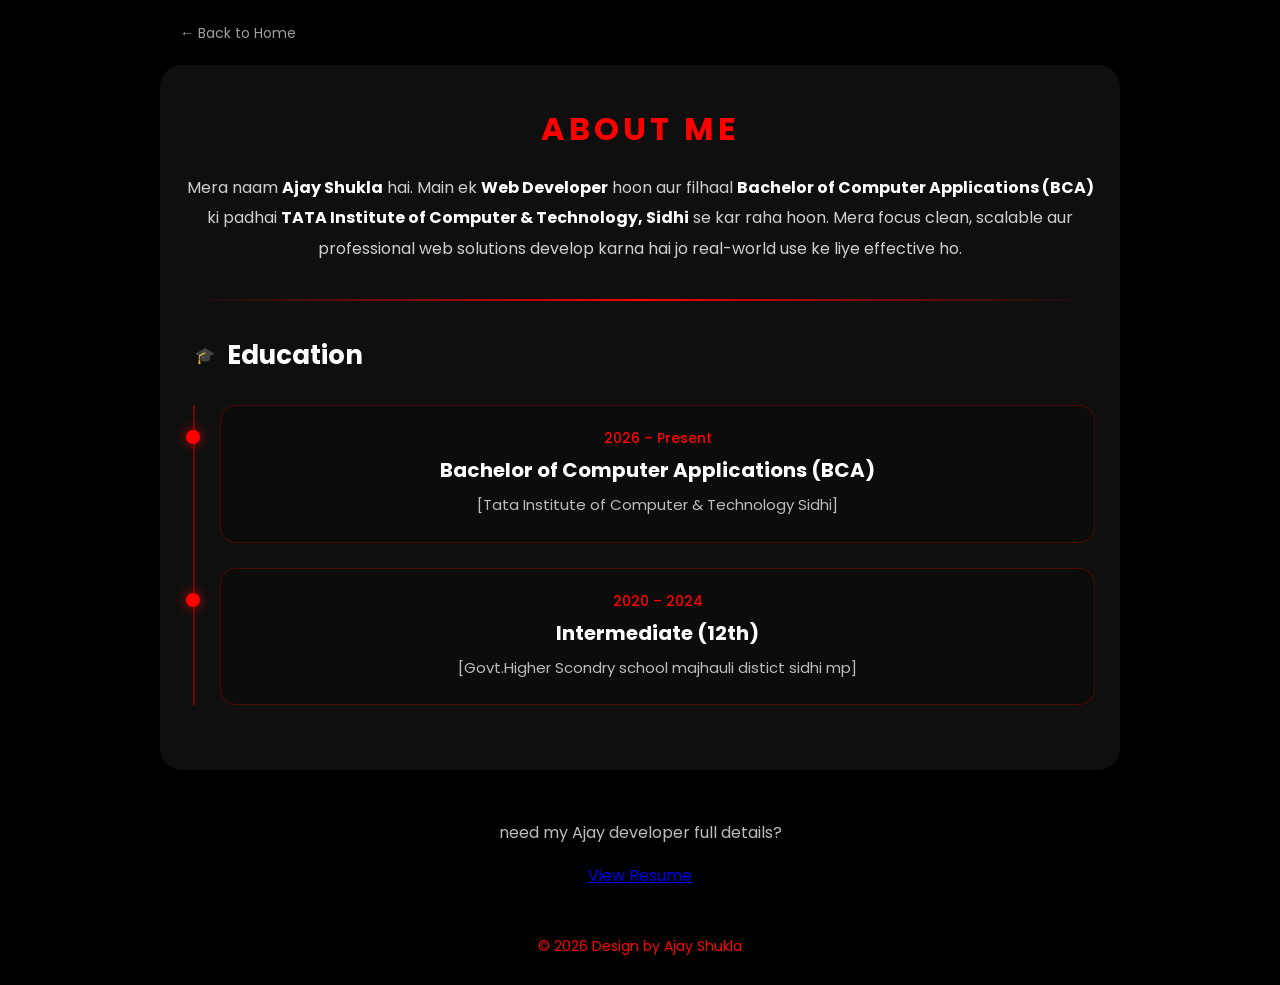
<file: public/about.html>
<!DOCTYPE html>
<html lang="hi">
<head>
<meta charset="UTF-8">
<meta name="viewport" content="width=device-width, initial-scale=1.0">
<title>About Me | Ajay Shukla</title>

<link href="https://fonts.googleapis.com/css2?family=Poppins:wght@300;500;600;700&display=swap" rel="stylesheet">

<style>
:root{
    --red:#ff0000;
    --dark:#000000;
    --card:#0f0f0f;
    --soft:#cfcfcf;
}

*{
    margin:0;
    padding:0;
    box-sizing:border-box;
    font-family:'Poppins',sans-serif;
}

body{
    background:var(--dark);
    color:white;
}

/* ================= BACK TO HOME ================= */
.back-home{
    max-width:960px;
    margin:20px auto 10px;
    padding:0 20px;
}
.back-home a{
    color:#9e9e9e;
    text-decoration:none;
    font-size:14px;
}
.back-home a:hover{
    color:#ffffff;
}

/* ================= ABOUT ================= */
.about-box{
    max-width:960px;
    margin:20px auto;
    padding:40px 25px;
    border-radius:22px;
    background:var(--card);
    text-align:center;
    box-shadow:0 15px 40px rgba(0,0,0,0.6);
}

.about-box h1{
    color:var(--red);
    letter-spacing:4px;
    font-size:32px;
    margin-bottom:20px;
}

.about-box p{
    color:var(--soft);
    font-size:16px;
    line-height:1.9;
}

.about-box b{
    color:white;
}

.about-divider{
    height:2px;
    width:100%;
    background:linear-gradient(to right, transparent, var(--red), transparent);
    margin:35px 0;
}

/* ================= EDUCATION ================= */
.education-title{
    display:flex;
    align-items:center;
    gap:12px;
    margin-bottom:30px;
    padding-left:10px;
}

.education-title h2{
    font-size:26px;
    color:white;
}

/* Timeline */
.education-timeline{
    position:relative;
    padding-left:35px;
}

.education-timeline::before{
    content:"";
    position:absolute;
    left:8px;
    top:0;
    width:2px;
    height:100%;
    background:rgba(255,0,0,0.4);
}

/* Card */
.edu-card{
    position:relative;
    background:#0c0c0c;
    padding:22px 25px;
    border-radius:16px;
    margin-bottom:25px;
    border:1px solid rgba(255,0,0,0.25);
    transition:0.3s;
}

.edu-card:hover{
    transform:translateY(-6px);
    box-shadow:0 12px 30px rgba(255,0,0,0.25);
}

/* Red dot */
.edu-card::before{
    content:"";
    position:absolute;
    left:-35px;
    top:24px;
    width:14px;
    height:14px;
    background:var(--red);
    border-radius:50%;
    box-shadow:0 0 12px rgba(255,0,0,0.8);
}

/* Year */
.edu-year{
    color:var(--red);
    font-size:14px;
    font-weight:500;
    margin-bottom:6px;
}

/* Degree */
.edu-card h3{
    color:white;
    font-size:20px;
    margin-bottom:6px;
}

/* Institute */
.edu-card p{
    color:#bdbdbd;
    font-size:15px;
}

/* ================= RESUME ================= */
.resume-section{
    text-align:center;
    padding:30px 20px;
}

.resume-section p{
    margin-bottom:18px;
    color:#bdbdbd;
}

.resume-btn{
    display:inline-block;
    padding:12px 34px;
    border-radius:30px;
    border:2px solid var(--red);
    color:var(--red);
    text-decoration:none;
    font-size:16px;
    transition:0.3s;
}

.resume-btn:hover{
    background:var(--red);
    color:white;
}

/* ================= FOOTER ================= */
footer{
    text-align:center;
    padding:18px 10px 28px;
    color:var(--red);
    font-size:14px;
}
</style>
</head>

<body>

<div class="back-home">
    <a href="index.html">← Back to Home</a>
</div>

<div class="about-box">
    <h1>ABOUT ME</h1>

    <p>
        Mera naam <b>Ajay Shukla</b> hai. Main ek <b>Web Developer</b> hoon aur filhaal
        <b>Bachelor of Computer Applications (BCA)</b> ki padhai
        <b>TATA Institute of Computer & Technology, Sidhi</b> se kar raha hoon.
        Mera focus clean, scalable aur professional web solutions develop
        karna hai jo real-world use ke liye effective ho.
    </p>

    <div class="about-divider"></div>

    <div class="education-title">
        🎓 <h2>Education</h2>
    </div>

    <div class="education-timeline">

        <div class="edu-card">
            <div class="edu-year">2026 – Present</div>
            <h3>Bachelor of Computer Applications (BCA)</h3>
            <p>[Tata Institute of Computer & Technology Sidhi]</p>
        </div>

        <div class="edu-card">
            <div class="edu-year">2020 – 2024</div>
            <h3>Intermediate (12th)</h3>
            <p>[Govt.Higher Scondry school majhauli distict sidhi mp]</p>
        </div>

    </div>
</div>

<div class="resume-section">
    <p>need my Ajay developer full details?</p>
    <a href="https://drive.google.com/file/d/1vEvpwNJB0PV9FFTTETPkMyTobCiQSBOt/view?usp=drivesdk" target="_blank">View Resume</a>
</div>

<footer>
    © 2026 Design by Ajay Shukla
</footer>

</body>
</html>
</file>
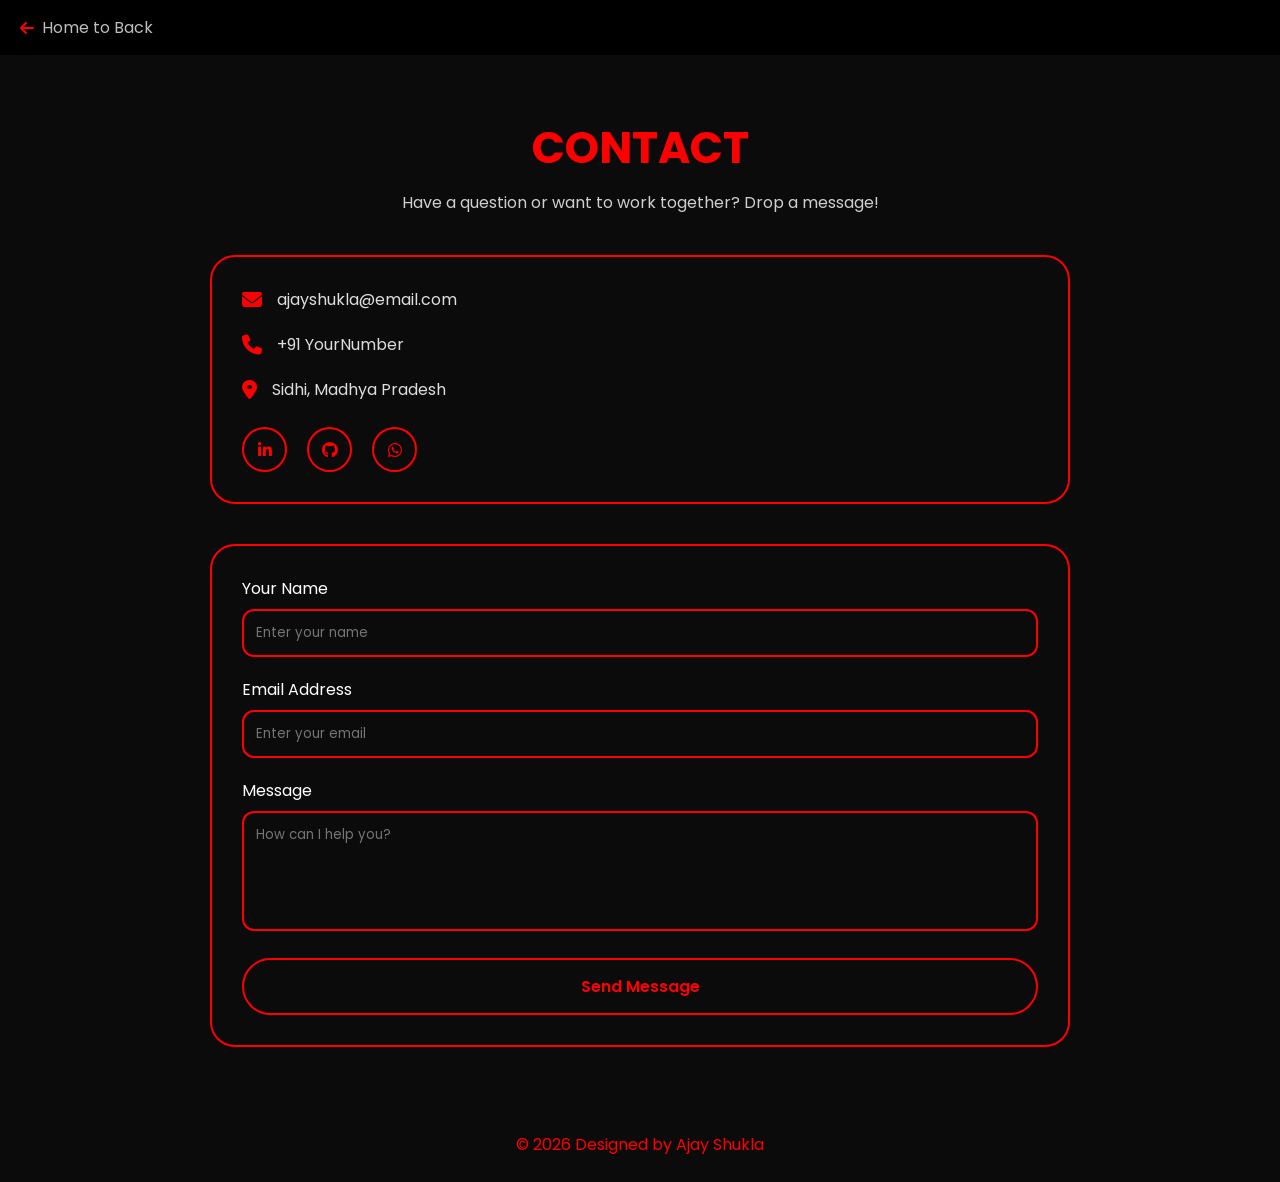
<file: public/contact.html>
<!DOCTYPE html>
<html lang="en">
<head>
<meta charset="UTF-8">
<meta name="viewport" content="width=device-width, initial-scale=1.0">
<title>Contact | Ajay Shukla</title>

<link rel="stylesheet" href="https://cdnjs.cloudflare.com/ajax/libs/font-awesome/6.5.0/css/all.min.css">
<link href="https://fonts.googleapis.com/css2?family=Poppins:wght@300;500;600;700&display=swap" rel="stylesheet">

<style>
:root{
    --red:#ff0000;
    --dark:#0b0b0b;
    --black:#000000;
}

*{
    margin:0;
    padding:0;
    box-sizing:border-box;
    font-family:'Poppins',sans-serif;
}

body{
    background:var(--dark);
    color:white;
}

/* BACK STRIP */
.back-strip{
    width:100%;
    background:var(--black);
    padding:15px 20px;
}

.back-strip a{
    text-decoration:none;
    color:#bdbdbd;
    font-size:16px;
    display:flex;
    align-items:center;
    gap:8px;
    cursor:pointer;
}

.back-strip a i{
    color:var(--red);
}

/* CONTACT */
.contact{
    max-width:900px;
    margin:40px auto;
    padding:20px;
}

.contact h1{
    text-align:center;
    color:var(--red);
    font-size:44px;
}

.contact p{
    text-align:center;
    color:#cfcfcf;
    margin:10px 0 40px;
}

/* INFO BOX */
.contact-box{
    border:2px solid var(--red);
    border-radius:25px;
    padding:30px;
    margin-bottom:40px;
}

.info-item{
    display:flex;
    align-items:center;
    gap:15px;
    margin-bottom:20px;
    color:#ddd;
}

.info-item i{
    color:var(--red);
    font-size:20px;
}

/* SOCIAL */
.social{
    display:flex;
    gap:20px;
    margin-top:25px;
}

.social a{
    width:45px;
    height:45px;
    border:2px solid var(--red);
    border-radius:50%;
    display:flex;
    align-items:center;
    justify-content:center;
    color:var(--red);
    transition:0.3s;
    text-decoration:none;
}

.social a:hover{
    background:var(--red);
    color:black;
}

/* FORM */
.form-box{
    border:2px solid var(--red);
    border-radius:25px;
    padding:30px;
}

.form-group{
    margin-bottom:20px;
}

.form-group label{
    display:block;
    margin-bottom:8px;
}

.form-group input,
.form-group textarea{
    width:100%;
    background:transparent;
    border:2px solid var(--red);
    border-radius:12px;
    padding:12px;
    color:white;
    outline:none;
}

.form-group textarea{
    resize:none;
    height:120px;
}

/* SEND BUTTON */
.send-btn{
    width:100%;
    padding:14px;
    background:transparent;
    border:2px solid var(--red);
    border-radius:30px;
    color:var(--red);
    font-size:16px;
    font-weight:600;
    cursor:pointer;
    transition:0.3s;
}

.send-btn:hover{
    background:var(--red);
    color:black;
}

/* FOOTER (RED PATTI HATA DI) */
footer{
    text-align:center;
    padding:25px;
    margin-top:40px;
    color:var(--red);
}
</style>
</head>

<body>

<!-- BACK (WORKING) -->
<div class="back-strip">
    <a onclick="history.back()">
        <i class="fa-solid fa-arrow-left"></i> Home to Back
    </a>
</div>

<section class="contact">

<h1>CONTACT</h1>
<p>Have a question or want to work together? Drop a message!</p>

<!-- INFO -->
<div class="contact-box">
    <div class="info-item">
        <i class="fa-solid fa-envelope"></i> ajayshukla@email.com
    </div>
    <div class="info-item">
        <i class="fa-solid fa-phone"></i> +91 YourNumber
    </div>
    <div class="info-item">
        <i class="fa-solid fa-location-dot"></i> Sidhi, Madhya Pradesh
    </div>

    <div class="social">
        <a href="https://www.linkedin.com/in/YOUR-USERNAME/detail/recent-activity/reactions/" target="_blank"><i class="fa-brands fa-linkedin-in"></i></a>
        <a href="https://github.com/ajayshukla9630-ux" target="_blank"><i class="fa-brands fa-github"></i></a>
        <a href="https://wa.me/917067305467" target="_blank"><i class="fa-brands fa-whatsapp"></i></a>
    </div>
</div>

<!-- FORM -->
<div class="form-box">
    <div class="form-group">
        <label>Your Name</label>
        <input type="text" placeholder="Enter your name">
    </div>

    <div class="form-group">
        <label>Email Address</label>
        <input type="email" placeholder="Enter your email">
    </div>

    <div class="form-group">
        <label>Message</label>
        <textarea placeholder="How can I help you?"></textarea>
    </div>

    <button class="send-btn">Send Message</button>
</div>

</section>

<footer>
    © 2026 Designed by Ajay Shukla
</footer>

</body>
</html>
</file>
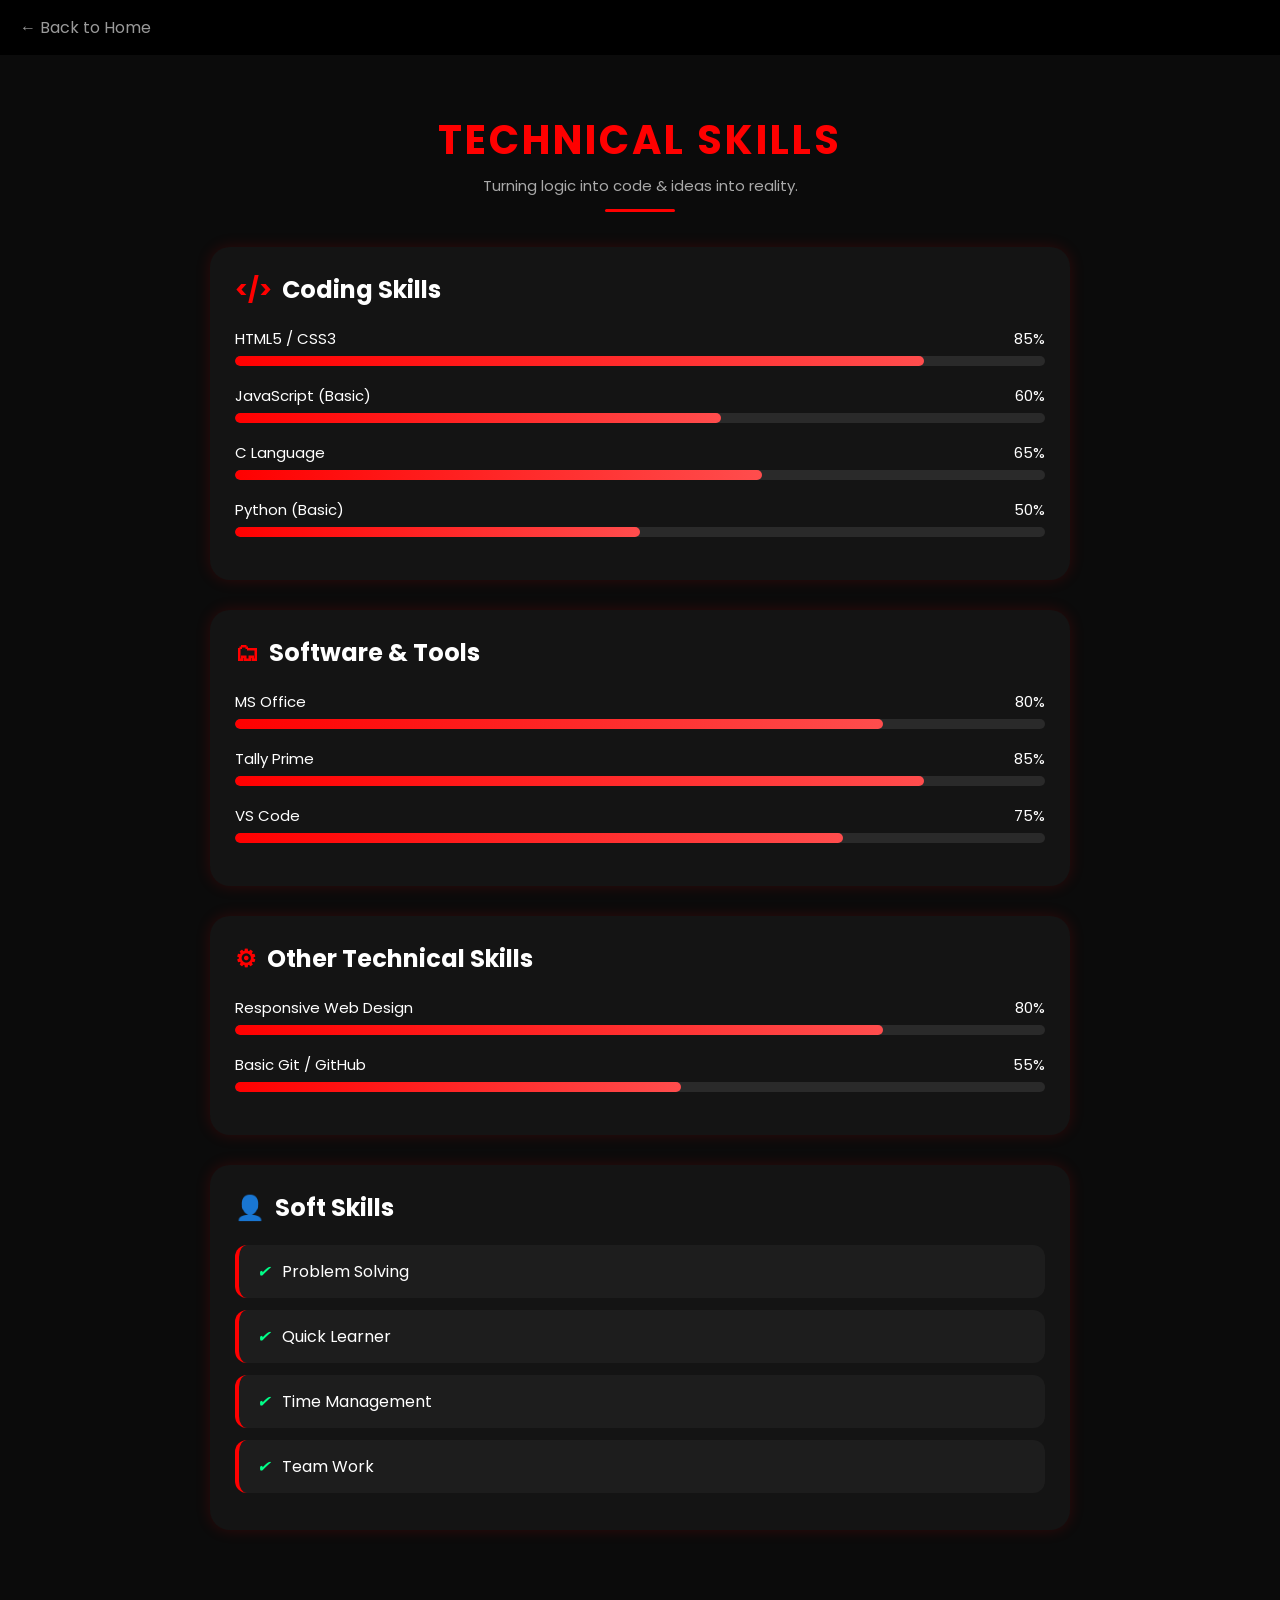
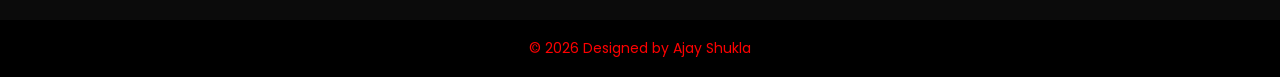
<file: public/skills.html>
<!DOCTYPE html>
<html lang="en">
<head>
<meta charset="UTF-8">
<meta name="viewport" content="width=device-width, initial-scale=1.0">
<title>Technical Skills</title>

<link href="https://fonts.googleapis.com/css2?family=Poppins:wght@300;500;600;700&display=swap" rel="stylesheet">

<style>
:root{
    --red:#ff0000;
    --dark:#0b0b0b;
    --card:#141414;
    --bar:#2a2a2a;
    --black:#000000;
}

*{
    margin:0;
    padding:0;
    box-sizing:border-box;
    font-family:'Poppins',sans-serif;
}

body{
    background:var(--dark);
    color:white;
}

/* TOP BLACK PATTI */
.top-strip{
    width:100%;
    background:var(--black);
    padding:15px 20px;
}

.back-home{
    color:#9a9a9a;
    text-decoration:none;
    font-size:16px;
    cursor:pointer;
}

.back-home:hover{
    color:white;
}

/* MAIN SECTION */
.skills-section{
    max-width:900px;
    margin:35px auto;
    padding:20px;
}

/* TITLE */
.title-box{
    text-align:center;
    margin-bottom:35px;
}

.title-box h1{
    color:var(--red);
    letter-spacing:3px;
    font-size:40px;
}

.title-box p{
    color:#aaa;
    margin-top:4px;
    font-size:15px;
}

.divider{
    width:70px;
    height:3px;
    background:var(--red);
    margin:12px auto 0;
    border-radius:10px;
}

/* CARD */
.card{
    background:var(--card);
    border-radius:20px;
    padding:25px;
    margin-bottom:30px;
    box-shadow:0 0 15px rgba(255,0,0,0.15);
}

.card h2{
    display:flex;
    align-items:center;
    gap:10px;
    color:white;
    margin-bottom:20px;
}

.card h2 span{
    color:var(--red);
}

/* SKILLS */
.skill{
    margin-bottom:18px;
}

.skill-title{
    display:flex;
    justify-content:space-between;
    font-size:15px;
    margin-bottom:6px;
}

.bar{
    width:100%;
    height:10px;
    background:var(--bar);
    border-radius:20px;
    overflow:hidden;
}

.fill{
    height:100%;
    background:linear-gradient(90deg,#ff0000,#ff4d4d);
    border-radius:20px;
}

/* SOFT SKILLS */
.soft-skill{
    background:#1d1d1d;
    padding:14px 18px;
    border-radius:12px;
    margin-bottom:12px;
    display:flex;
    align-items:center;
    gap:12px;
    border-left:4px solid var(--red);
}

.soft-skill i{
    color:#00ff88;
}

/* FOOTER */
.footer-strip{
    background:var(--black);
    text-align:center;
    padding:18px 10px;
    margin-top:40px;
    color:var(--red);
    font-size:14px;
}

/* RESPONSIVE */
@media(max-width:600px){
    .title-box h1{
        font-size:32px;
    }
}
</style>
</head>

<body>

<!-- TOP PATTI -->
<div class="top-strip">
    <a class="back-home" onclick="history.back()">← Back to Home</a>
</div>

<section class="skills-section">

<div class="title-box">
    <h1>TECHNICAL SKILLS</h1>
    <p>Turning logic into code & ideas into reality.</p>
    <div class="divider"></div>
</div>

<div class="card">
    <h2><span>&lt;/&gt;</span> Coding Skills</h2>

    <div class="skill">
        <div class="skill-title"><span>HTML5 / CSS3</span><span>85%</span></div>
        <div class="bar"><div class="fill" style="width:85%"></div></div>
    </div>

    <div class="skill">
        <div class="skill-title"><span>JavaScript (Basic)</span><span>60%</span></div>
        <div class="bar"><div class="fill" style="width:60%"></div></div>
    </div>

    <div class="skill">
        <div class="skill-title"><span>C Language</span><span>65%</span></div>
        <div class="bar"><div class="fill" style="width:65%"></div></div>
    </div>

    <div class="skill">
        <div class="skill-title"><span>Python (Basic)</span><span>50%</span></div>
        <div class="bar"><div class="fill" style="width:50%"></div></div>
    </div>
</div>

<div class="card">
    <h2><span>🗂</span> Software & Tools</h2>

    <div class="skill">
        <div class="skill-title"><span>MS Office</span><span>80%</span></div>
        <div class="bar"><div class="fill" style="width:80%"></div></div>
    </div>

    <div class="skill">
        <div class="skill-title"><span>Tally Prime</span><span>85%</span></div>
        <div class="bar"><div class="fill" style="width:85%"></div></div>
    </div>

    <div class="skill">
        <div class="skill-title"><span>VS Code</span><span>75%</span></div>
        <div class="bar"><div class="fill" style="width:75%"></div></div>
    </div>
</div>

<div class="card">
    <h2><span>⚙</span> Other Technical Skills</h2>

    <div class="skill">
        <div class="skill-title"><span>Responsive Web Design</span><span>80%</span></div>
        <div class="bar"><div class="fill" style="width:80%"></div></div>
    </div>

    <div class="skill">
        <div class="skill-title"><span>Basic Git / GitHub</span><span>55%</span></div>
        <div class="bar"><div class="fill" style="width:55%"></div></div>
    </div>
</div>

<div class="card">
    <h2><span>👤</span> Soft Skills</h2>
    <div class="soft-skill"><i>✔</i> Problem Solving</div>
    <div class="soft-skill"><i>✔</i> Quick Learner</div>
    <div class="soft-skill"><i>✔</i> Time Management</div>
    <div class="soft-skill"><i>✔</i> Team Work</div>
</div>

</section>

<div class="footer-strip">
    © 2026 Designed by Ajay Shukla
</div>

</body>
</html>
</file>
